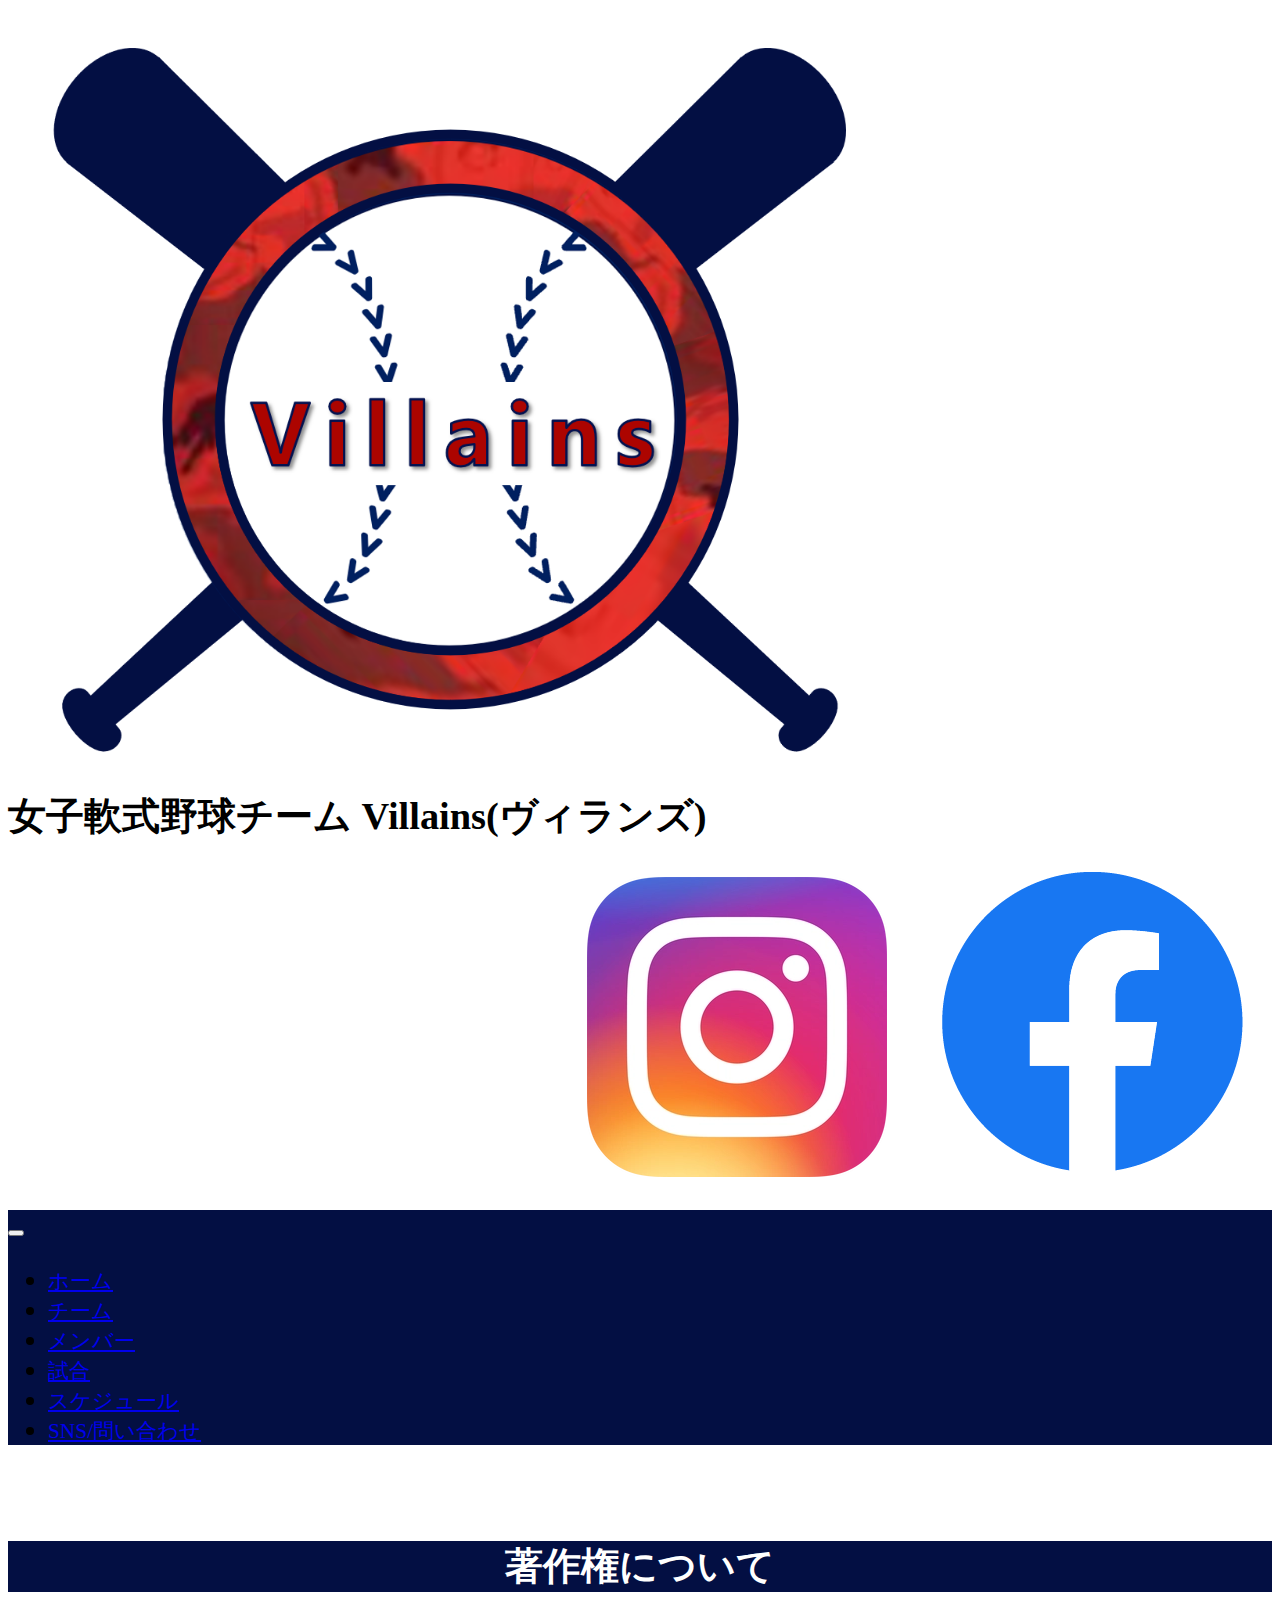
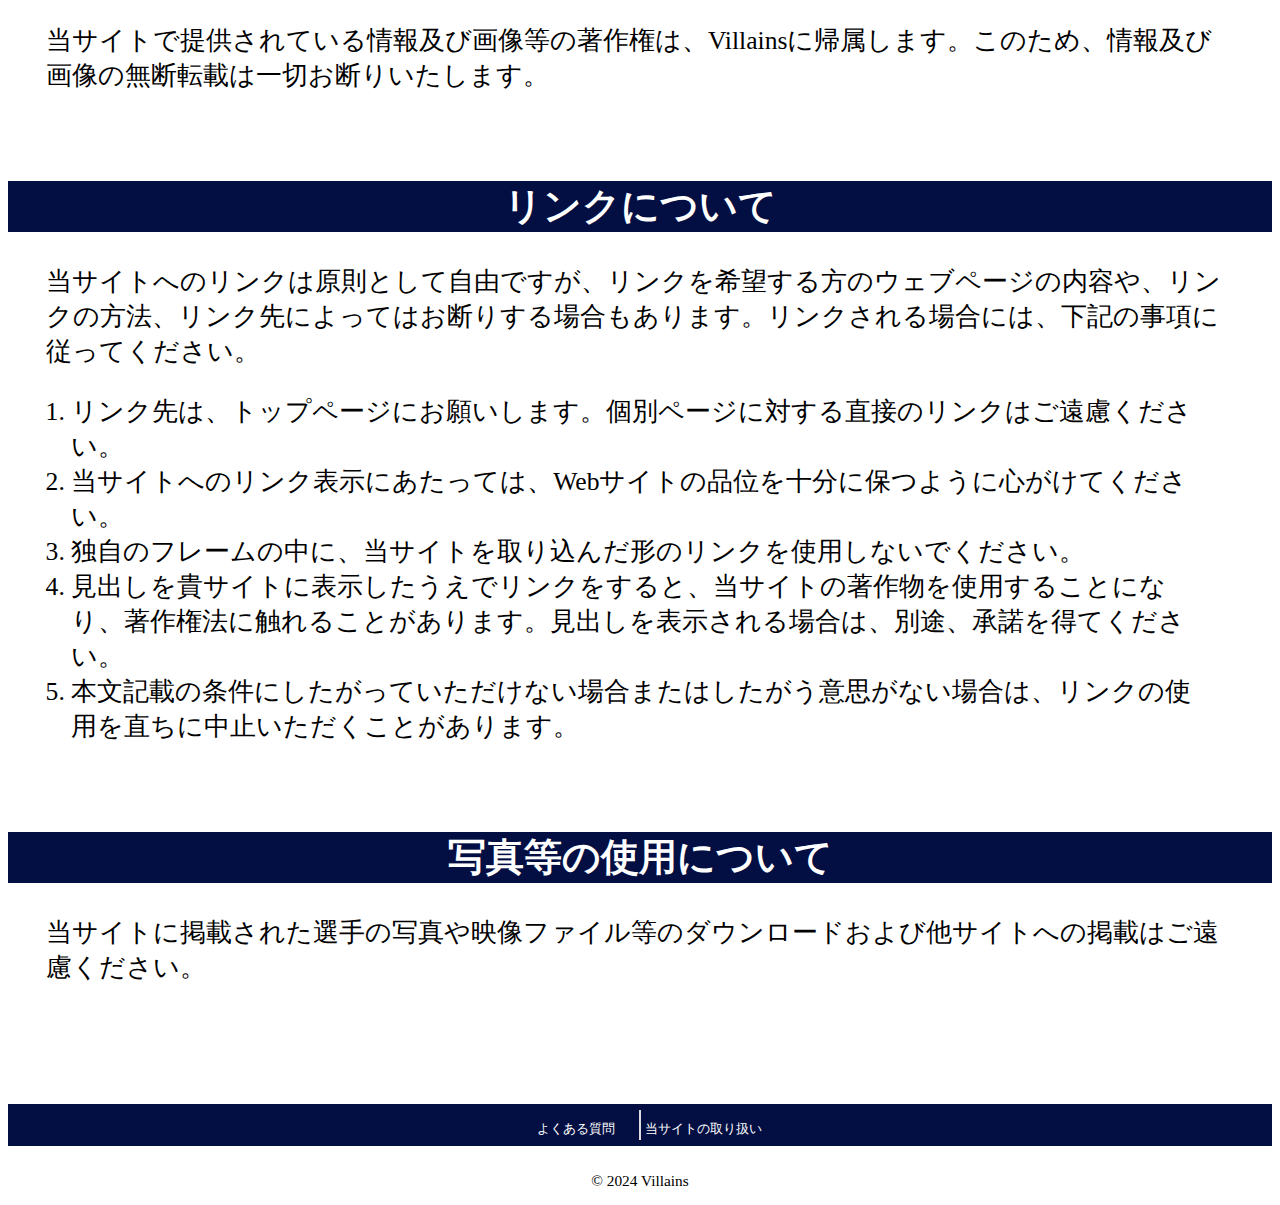
<file: attention.html>
<!DOCTYPE html>
<html lang="ja">

<head>
    <meta charset="UTF-8">
    <meta name="viewport" content="width=device-width, initial-scale=1.0">
    <title>Attention</title>
    <!-- bootstrapのcss -->
    <link href="https://cdn.jsdelivr.net/npm/bootstrap@5.0.0-beta1/dist/css/bootstrap.min.css" rel="stylesheet"
        integrity="sha384-giJF6kkoqNQ00vy+HMDP7azOuL0xtbfIcaT9wjKHr8RbDVddVHyTfAAsrekwKmP1" crossorigin="anonymous">

    <link rel="stylesheet" href="css/style.css">
    <!-- jquery -->

    <script src="https://code.jquery.com/jquery-3.6.0.min.js"
        integrity="sha256-/xUj+3OJU5yExlq6GSYGSHk7tPXikynS7ogEvDej/m4=" crossorigin="anonymous"></script>

    <!-- <script type="text/javascript" src="js/pagetop.js"></script> -->
    <script type="text/javascript" src="js/footer.js"></script>
    <script type="text/javascript" src="js/header.js"></script>

    <!-- ファビコンの追加 -->
    <link rel="icon" href="img/favicon.png">
</head>

<body>
    <script type="text/javascript">header();</script>

    <nav class="navbar navbar-expand-md navbar-dark sticky-top md-4 p-0" style="background-color: rgb(3, 15, 67);">
        <div class="container-fluid">
            <button class="navbar-toggler" type="button" data-bs-toggle="collapse"
                data-bs-target="#navbarSupportedContent" aria-controls="navbarSupportedContent" aria-expanded="false"
                aria-label="Toggle navigation">
                <span class="navbar-toggler-icon"></span>
            </button>
            <div class="collapse navbar-collapse" id="navbarSupportedContent">
                <ul class="navbar-nav me-auto mb-2 mb-lg-0">
                    <li class="nav-item">
                        <a class="nav-link" href="index.html">ホーム</a>
                    </li>
                    <li class="nav-item">
                        <a class="nav-link" href="team.html">チーム</a>
                    </li>
                    <li class="nav-item">
                        <a class="nav-link" href="member.html">メンバー</a>
                    </li>
                    <li class="nav-item">
                        <a class="nav-link" href="game.html">試合</a>
                    </li>
                    <li class="nav-item">
                        <a class="nav-link" href="schedule.html">スケジュール</a>
                    </li>
                    <li class="nav-item">
                        <a class="nav-link" href="sns.html">SNS/問い合わせ</a>
                    </li>
                </ul>
            </div>
        </div>
    </nav>

    <div class="container">
        <div class="tag">
            <h2>著作権について</h2>
        </div>
        <p>当サイトで提供されている情報及び画像等の著作権は、Villainsに帰属します。このため、情報及び画像の無断転載は一切お断りいたします。</p>
        <br>
        <div class="tag">
            <h2>リンクについて</h2>
        </div>
        <p>当サイトへのリンクは原則として自由ですが、リンクを希望する方のウェブページの内容や、リンクの方法、リンク先によってはお断りする場合もあります。リンクされる場合には、下記の事項に従ってください。</p>
        <ol>
            <li>リンク先は、トップページにお願いします。個別ページに対する直接のリンクはご遠慮ください。</li>
            <li>当サイトへのリンク表示にあたっては、Webサイトの品位を十分に保つように心がけてください。</li>
            <li>独自のフレームの中に、当サイトを取り込んだ形のリンクを使用しないでください。</li>
            <li>見出しを貴サイトに表示したうえでリンクをすると、当サイトの著作物を使用することになり、著作権法に触れることがあります。見出しを表示される場合は、別途、承諾を得てください。</li>
            <li>本文記載の条件にしたがっていただけない場合またはしたがう意思がない場合は、リンクの使用を直ちに中止いただくことがあります。</li>
        </ol>
        <br>
        <div class="tag">
            <h2>写真等の使用について</h2>
        </div>
        <p>当サイトに掲載された選手の写真や映像ファイル等のダウンロードおよび他サイトへの掲載はご遠慮ください。</p>
        <br>
    </div>

    <script type="text/javascript">footer();</script>

    <script src="https://cdn.jsdelivr.net/npm/bootstrap@5.0.0-beta1/dist/js/bootstrap.bundle.min.js"
        integrity="sha384-ygbV9kiqUc6oa4msXn9868pTtWMgiQaeYH7/t7LECLbyPA2x65Kgf80OJFdroafW"
        crossorigin="anonymous"></script>
    <!-- <script src="https://cdn.jsdelivr.net/npm/@popperjs/core@2.5.4/dist/umd/popper.min.js"
        integrity="sha384-q2kxQ16AaE6UbzuKqyBE9/u/KzioAlnx2maXQHiDX9d4/zp8Ok3f+M7DPm+Ib6IU"
        crossorigin="anonymous"></script>
    <script src="https://cdn.jsdelivr.net/npm/bootstrap@5.0.0-beta1/dist/js/bootstrap.min.js"
        integrity="sha384-pQQkAEnwaBkjpqZ8RU1fF1AKtTcHJwFl3pblpTlHXybJjHpMYo79HY3hIi4NKxyj"
        crossorigin="anonymous"></script> -->
</body>

</html>
</file>
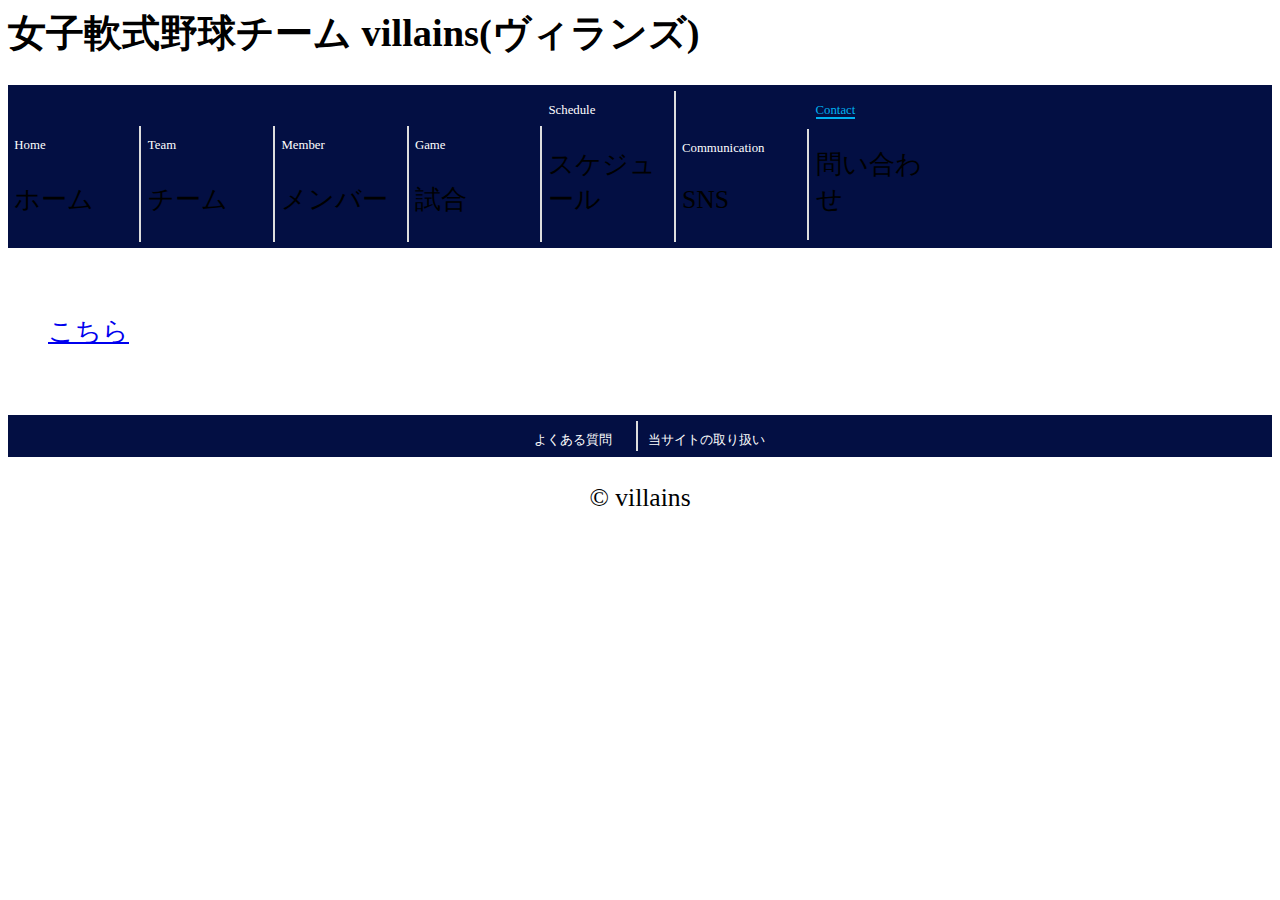
<file: contact.html>
<!DOCTYPE html>

<head>
    <meta charset="UTF-8">
    <meta name="viewport" content="width=device-width, initial-scale=1.0">
    <title>Contact</title>
    <link rel="stylesheet" href="css/style.css">
</head>

<body>
    <header>
        <h1>女子軟式野球チーム villains(ヴィランズ)</h1>
        <div class="menu">
            <ul>
                <li><a href="index.html">Home</a><br>
                    <p class="rubi">ホーム</p>
                </li>
                <li><a href="team.html">Team</a><br>
                    <p class="rubi">チーム</p>
                </li>
                <li><a href="member.html">Member</a><br>
                    <p class="rubi">メンバー</p>
                </li>
                <li><a href="game.html">Game</a><br>
                    <p class="rubi">試合</p>
                </li>
                <li><a href="schedule.html">Schedule</a><br>
                    <p class="rubi">スケジュール</p>
                </li>
                <li><a href="sns.html">Communication</a><br>
                    <p class="rubi">SNS</p>
                </li>
                <li><a class="current" href="contact.html">Contact</a><br>
                    <p class="rubi">問い合わせ</p>
                </li>
            </ul>
        </div>
    </header>
    <div class="content">
        <div class="form">
            <a href="mailto:yasuna.kubo.hrlb@gmail.com" ?subject=件名>こちら</a>
        </div>
    </div>

    <footer>
        <div class="menu">
            <ul>
                <li><a href="qa.html">よくある質問</a></li>
                <li><a href="attention.html">当サイトの取り扱い</a></li>
            </ul>
        </div>
        &copy; villains
    </footer>
</body>

</html>
</file>
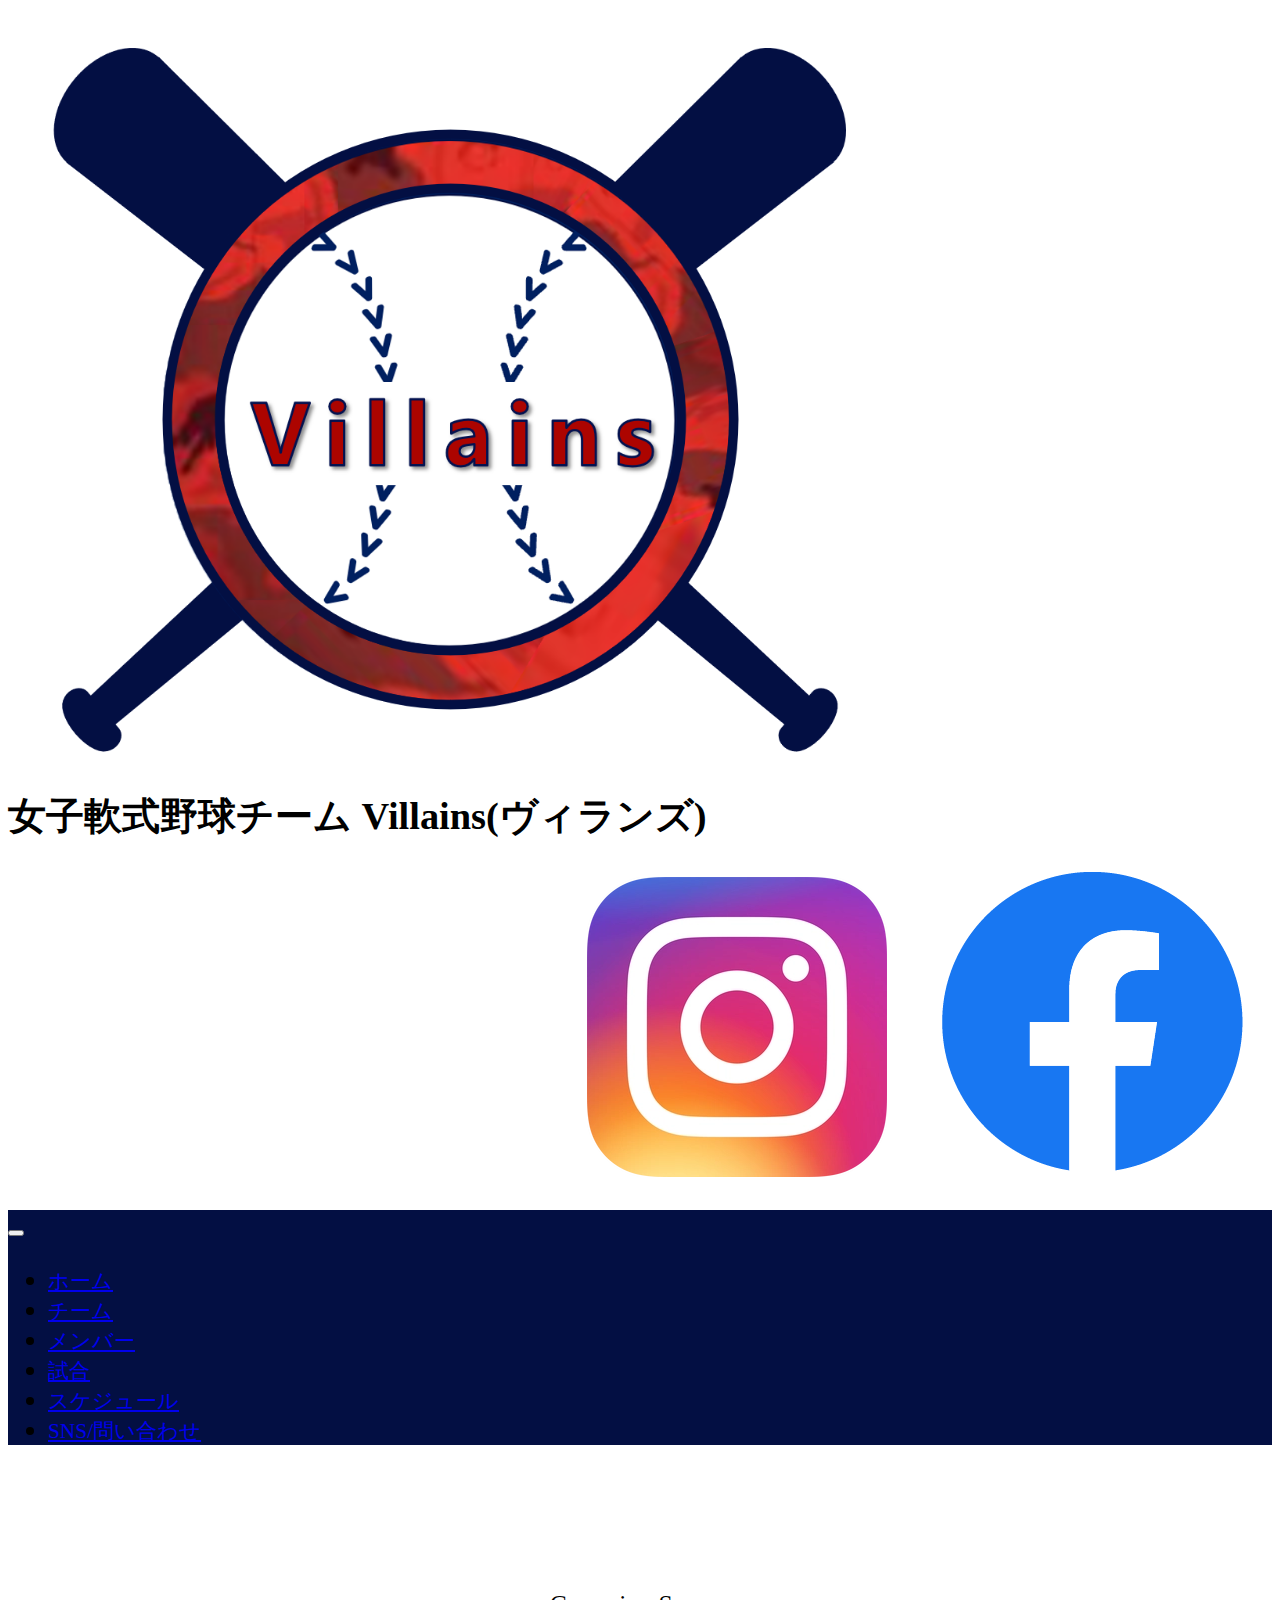
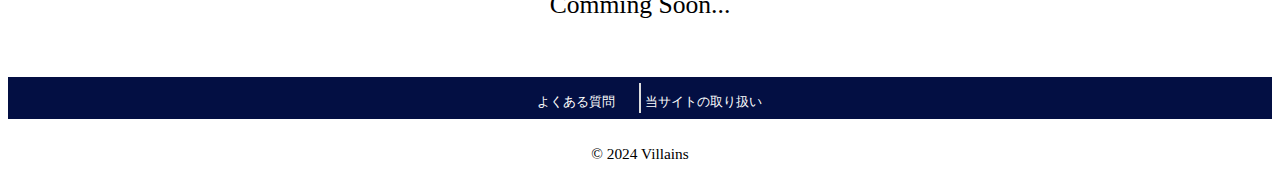
<file: qa.html>
<!DOCTYPE html>
<html lang="ja">

<head>
    <meta charset="UTF-8">
    <meta name="viewport" content="width=device-width, initial-scale=1.0">
    <title>Q&A</title>
    <!-- bootstrapのcss -->
    <link href="https://cdn.jsdelivr.net/npm/bootstrap@5.0.0-beta1/dist/css/bootstrap.min.css" rel="stylesheet"
        integrity="sha384-giJF6kkoqNQ00vy+HMDP7azOuL0xtbfIcaT9wjKHr8RbDVddVHyTfAAsrekwKmP1" crossorigin="anonymous">

    <link rel="stylesheet" href="css/style.css">
    <!-- jquery -->

    <script src="https://code.jquery.com/jquery-3.6.0.min.js"
        integrity="sha256-/xUj+3OJU5yExlq6GSYGSHk7tPXikynS7ogEvDej/m4=" crossorigin="anonymous"></script>

    <!-- <script type="text/javascript" src="js/pagetop.js"></script> -->
    <script type="text/javascript" src="js/footer.js"></script>
    <script type="text/javascript" src="js/header.js"></script>

    <!-- ファビコンの追加 -->
    <link rel="icon" href="img/favicon.png">
</head>

<body>
    <script type="text/javascript">header();</script>

    <nav class="navbar navbar-expand-md navbar-dark sticky-top md-4 p-0" style="background-color: rgb(3, 15, 67);">
        <div class="container-fluid">
            <button class="navbar-toggler" type="button" data-bs-toggle="collapse"
                data-bs-target="#navbarSupportedContent" aria-controls="navbarSupportedContent" aria-expanded="false"
                aria-label="Toggle navigation">
                <span class="navbar-toggler-icon"></span>
            </button>
            <div class="collapse navbar-collapse" id="navbarSupportedContent">
                <ul class="navbar-nav me-auto mb-2 mb-lg-0">
                    <li class="nav-item">
                        <a class="nav-link" href="index.html">ホーム</a>
                    </li>
                    <li class="nav-item">
                        <a class="nav-link" href="team.html">チーム</a>
                    </li>
                    <li class="nav-item">
                        <a class="nav-link" href="member.html">メンバー</a>
                    </li>
                    <li class="nav-item">
                        <a class="nav-link" href="game.html">試合</a>
                    </li>
                    <li class="nav-item">
                        <a class="nav-link" href="schedule.html">スケジュール</a>
                    </li>
                    <li class="nav-item">
                        <a class="nav-link" href="sns.html">SNS/問い合わせ</a>
                    </li>
                </ul>
            </div>
        </div>
    </nav>
    <div class="main">
        <div class="container" id="qa">
            <h2>よくある質問</h2>
            <p>Comming Soon...</p>
            <!--   <div class="qa_elm">
            <p>Q.xxxxxxxxxxxxxxxxxxxxxxxxx</p>
            <p>A.xxxxxxxxxxxxxxxxxxxxxxxxx</p>
        </div>
        <div class="qa_elm">
            <p>Q.xxxxxxxxxxxxxxxxxxxxxxxxx</p>
            <p>A.xxxxxxxxxxxxxxxxxxxxxxxxx</p>
        </div> -->
        </div>
    </div>


    <script type="text/javascript">footer();</script>

    <script src="https://cdn.jsdelivr.net/npm/bootstrap@5.0.0-beta1/dist/js/bootstrap.bundle.min.js"
        integrity="sha384-ygbV9kiqUc6oa4msXn9868pTtWMgiQaeYH7/t7LECLbyPA2x65Kgf80OJFdroafW"
        crossorigin="anonymous"></script>
    <!-- <script src="https://cdn.jsdelivr.net/npm/@popperjs/core@2.5.4/dist/umd/popper.min.js"
        integrity="sha384-q2kxQ16AaE6UbzuKqyBE9/u/KzioAlnx2maXQHiDX9d4/zp8Ok3f+M7DPm+Ib6IU"
        crossorigin="anonymous"></script>
    <script src="https://cdn.jsdelivr.net/npm/bootstrap@5.0.0-beta1/dist/js/bootstrap.min.js"
        integrity="sha384-pQQkAEnwaBkjpqZ8RU1fF1AKtTcHJwFl3pblpTlHXybJjHpMYo79HY3hIi4NKxyj"
        crossorigin="anonymous"></script> -->
</body>

</html>
</file>
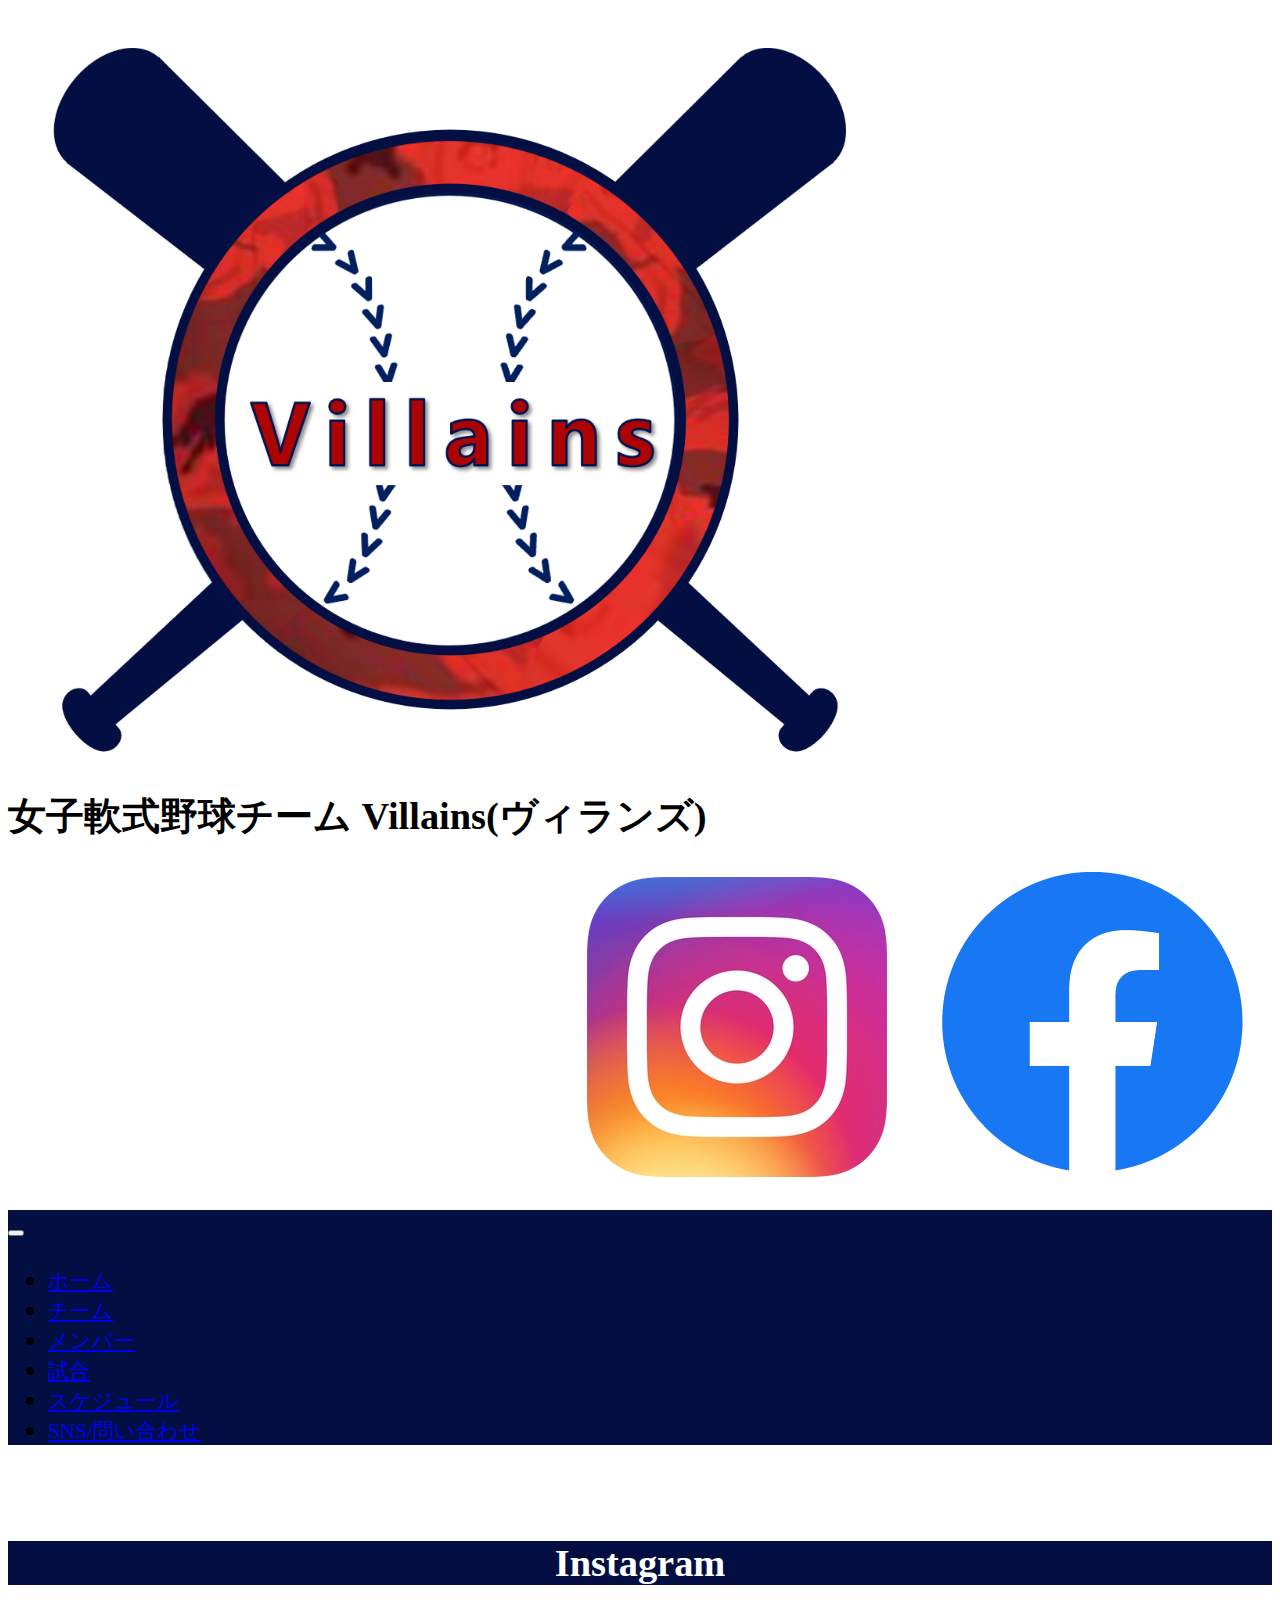
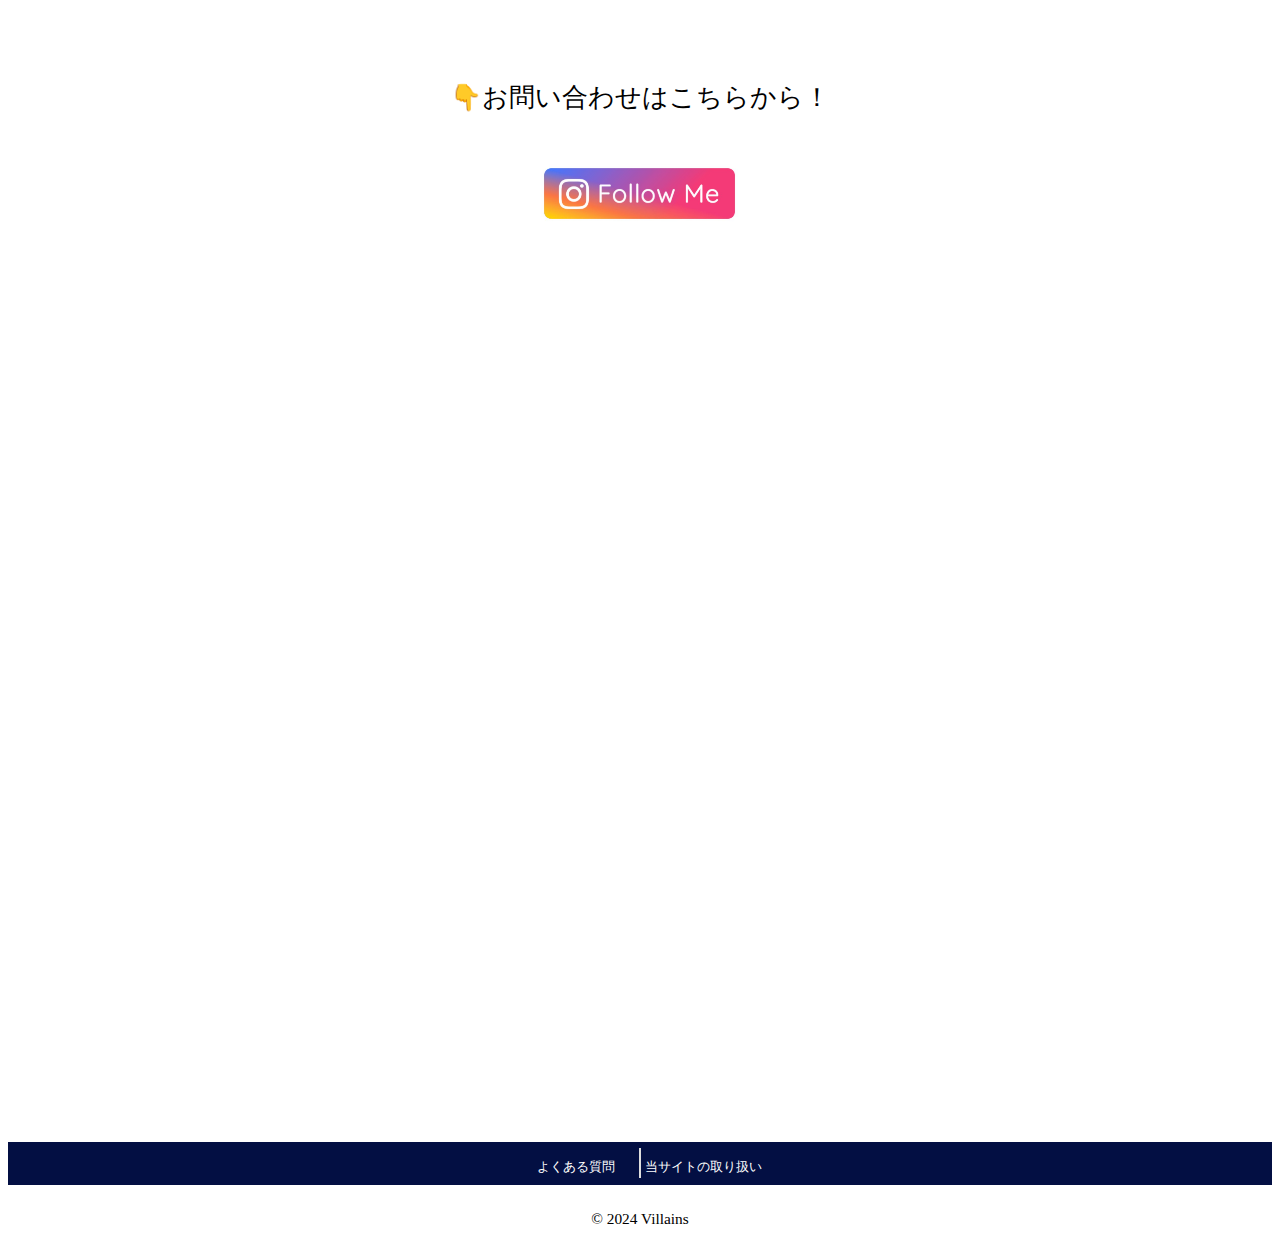
<file: sns.html>
<!DOCTYPE html>
<html lang="ja">
  <head>
    <meta charset="UTF-8" />
    <meta
      name="viewport"
      content="width=device-width, initial-scale=1, shrink-to-fit=no"
    />
    <title>SNS</title>
    <!-- bootstrapのcss -->
    <link
      href="https://cdn.jsdelivr.net/npm/bootstrap@5.0.0-beta1/dist/css/bootstrap.min.css"
      rel="stylesheet"
      integrity="sha384-giJF6kkoqNQ00vy+HMDP7azOuL0xtbfIcaT9wjKHr8RbDVddVHyTfAAsrekwKmP1"
      crossorigin="anonymous"
    />

    <link rel="stylesheet" href="css/style.css" />
    <!-- jquery -->

    <script
      src="https://code.jquery.com/jquery-3.6.0.min.js"
      integrity="sha256-/xUj+3OJU5yExlq6GSYGSHk7tPXikynS7ogEvDej/m4="
      crossorigin="anonymous"
    ></script>

    <!-- <script type="text/javascript" src="js/pagetop.js"></script> -->
    <script type="text/javascript" src="js/footer.js"></script>
    <script type="text/javascript" src="js/header.js"></script>

    <!-- ファビコンの追加 -->
    <link rel="icon" href="img/favicon.png" />
  </head>

  <body>
    <script type="text/javascript">
      header();
    </script>

    <nav
      class="navbar navbar-expand-md navbar-dark sticky-top md-4 p-0"
      style="background-color: rgb(3, 15, 67)"
    >
      <div class="container-fluid">
        <button
          class="navbar-toggler"
          type="button"
          data-bs-toggle="collapse"
          data-bs-target="#navbarSupportedContent"
          aria-controls="navbarSupportedContent"
          aria-expanded="false"
          aria-label="Toggle navigation"
        >
          <span class="navbar-toggler-icon"></span>
        </button>
        <div class="collapse navbar-collapse" id="navbarSupportedContent">
          <ul class="navbar-nav me-auto mb-2 mb-lg-0">
            <li class="nav-item">
              <a class="nav-link" href="index.html">ホーム</a>
            </li>
            <li class="nav-item">
              <a class="nav-link" href="team.html">チーム</a>
            </li>
            <li class="nav-item">
              <a class="nav-link" href="member.html">メンバー</a>
            </li>
            <li class="nav-item">
              <a class="nav-link" href="game.html">試合</a>
            </li>
            <li class="nav-item">
              <a class="nav-link" href="schedule.html">スケジュール</a>
            </li>
            <li class="nav-item">
              <a class="nav-link active" aria-current="page" href="sns.html"
                >SNS/問い合わせ</a
              >
            </li>
          </ul>
        </div>
      </div>
    </nav>

    <div class="main">
      <div class="container">
        <div class="tag">
          <h2>Instagram</h2>
        </div>
        <div id="sns">
          <p>👇お問い合わせはこちらから！</p>
          <div id="insta">
            <a
              href="https://www.instagram.com/villains_bbc/"
              target="_blank"
              rel="noopener noreferrer"
              ><img
                src="img/sns/insta-follow.jpg"
                style="width: 22%; margin-bottom: 2%"
            /></a>

            <!-- SnapWidget -->
            <iframe
              src="https://snapwidget.com/embed/945616"
              class="snapwidget-widget"
              allowtransparency="true"
              frameborder="0"
              scrolling="yes"
              style="border: none; overflow: hidden; width: 80%; height: 80%"
            ></iframe>
          </div>
        </div>
    </div>

    <script type="text/javascript">
      footer();
    </script>
    <script
      src="https://cdn.jsdelivr.net/npm/bootstrap@5.0.0-beta1/dist/js/bootstrap.bundle.min.js"
      integrity="sha384-ygbV9kiqUc6oa4msXn9868pTtWMgiQaeYH7/t7LECLbyPA2x65Kgf80OJFdroafW"
      crossorigin="anonymous"
    ></script>
    <!-- <script src="https://cdn.jsdelivr.net/npm/@popperjs/core@2.5.4/dist/umd/popper.min.js"
        integrity="sha384-q2kxQ16AaE6UbzuKqyBE9/u/KzioAlnx2maXQHiDX9d4/zp8Ok3f+M7DPm+Ib6IU"
        crossorigin="anonymous"></script> -->
    <!-- <script src="https://cdn.jsdelivr.net/npm/bootstrap@5.0.0-beta1/dist/js/bootstrap.min.js"
        integrity="sha384-pQQkAEnwaBkjpqZ8RU1fF1AKtTcHJwFl3pblpTlHXybJjHpMYo79HY3hIi4NKxyj"
        crossorigin="anonymous"></script> -->
  </body>
</html>
</file>
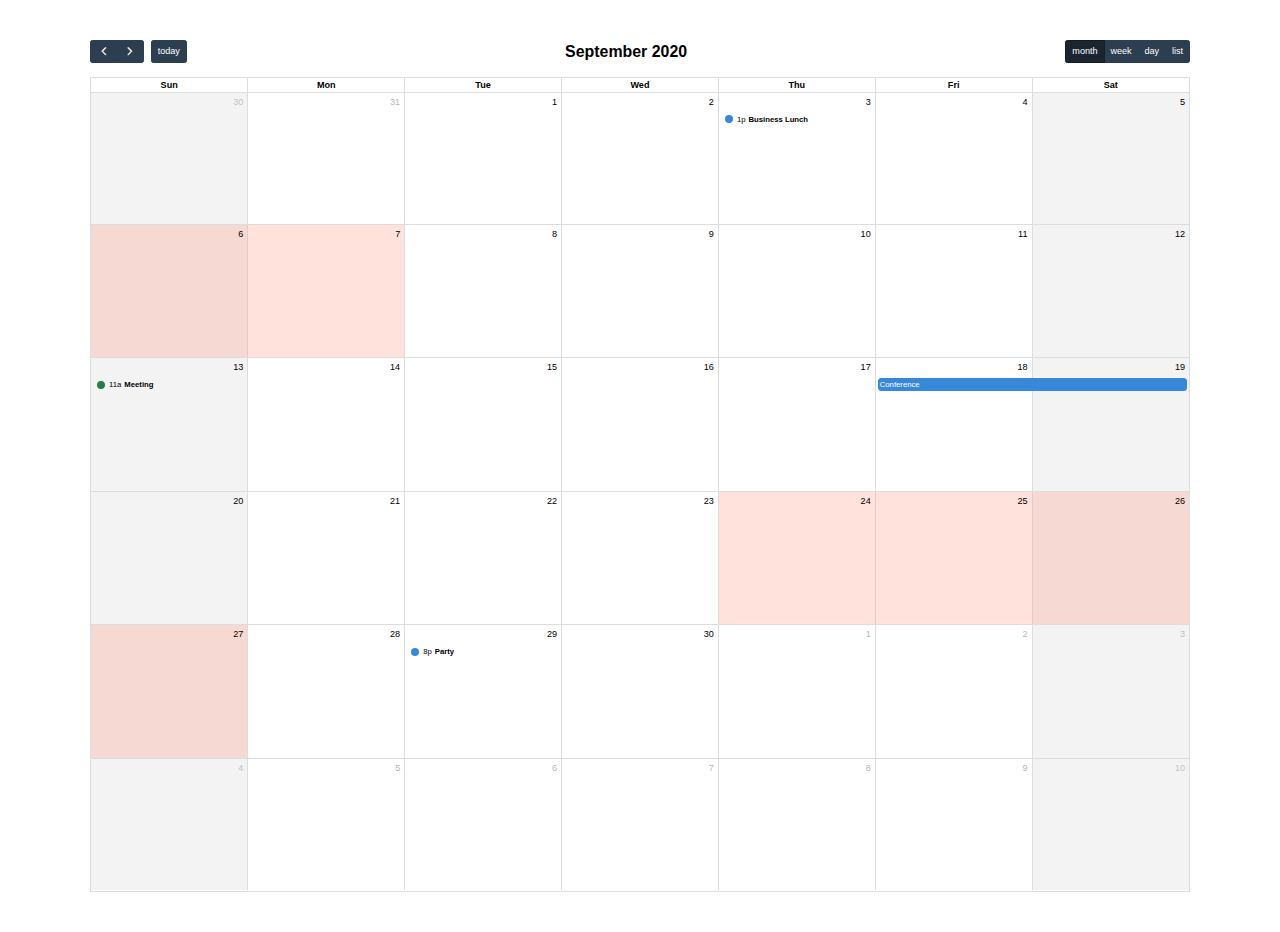
<file: fullcalendar/examples/background-events.html>
<!DOCTYPE html>
<html>
<head>
<meta charset='utf-8' />
<link href='../lib/main.css' rel='stylesheet' />
<script src='../lib/main.js'></script>
<script>

  document.addEventListener('DOMContentLoaded', function() {
    var calendarEl = document.getElementById('calendar');

    var calendar = new FullCalendar.Calendar(calendarEl, {
      headerToolbar: {
        left: 'prev,next today',
        center: 'title',
        right: 'dayGridMonth,timeGridWeek,timeGridDay,listMonth'
      },
      initialDate: '2020-09-12',
      navLinks: true, // can click day/week names to navigate views
      businessHours: true, // display business hours
      editable: true,
      selectable: true,
      events: [
        {
          title: 'Business Lunch',
          start: '2020-09-03T13:00:00',
          constraint: 'businessHours'
        },
        {
          title: 'Meeting',
          start: '2020-09-13T11:00:00',
          constraint: 'availableForMeeting', // defined below
          color: '#257e4a'
        },
        {
          title: 'Conference',
          start: '2020-09-18',
          end: '2020-09-20'
        },
        {
          title: 'Party',
          start: '2020-09-29T20:00:00'
        },

        // areas where "Meeting" must be dropped
        {
          groupId: 'availableForMeeting',
          start: '2020-09-11T10:00:00',
          end: '2020-09-11T16:00:00',
          display: 'background'
        },
        {
          groupId: 'availableForMeeting',
          start: '2020-09-13T10:00:00',
          end: '2020-09-13T16:00:00',
          display: 'background'
        },

        // red areas where no events can be dropped
        {
          start: '2020-09-24',
          end: '2020-09-28',
          overlap: false,
          display: 'background',
          color: '#ff9f89'
        },
        {
          start: '2020-09-06',
          end: '2020-09-08',
          overlap: false,
          display: 'background',
          color: '#ff9f89'
        }
      ]
    });

    calendar.render();
  });

</script>
<style>

  body {
    margin: 40px 10px;
    padding: 0;
    font-family: Arial, Helvetica Neue, Helvetica, sans-serif;
    font-size: 14px;
  }

  #calendar {
    max-width: 1100px;
    margin: 0 auto;
  }

</style>
</head>
<body>

  <div id='calendar'></div>

</body>
</html>
</file>
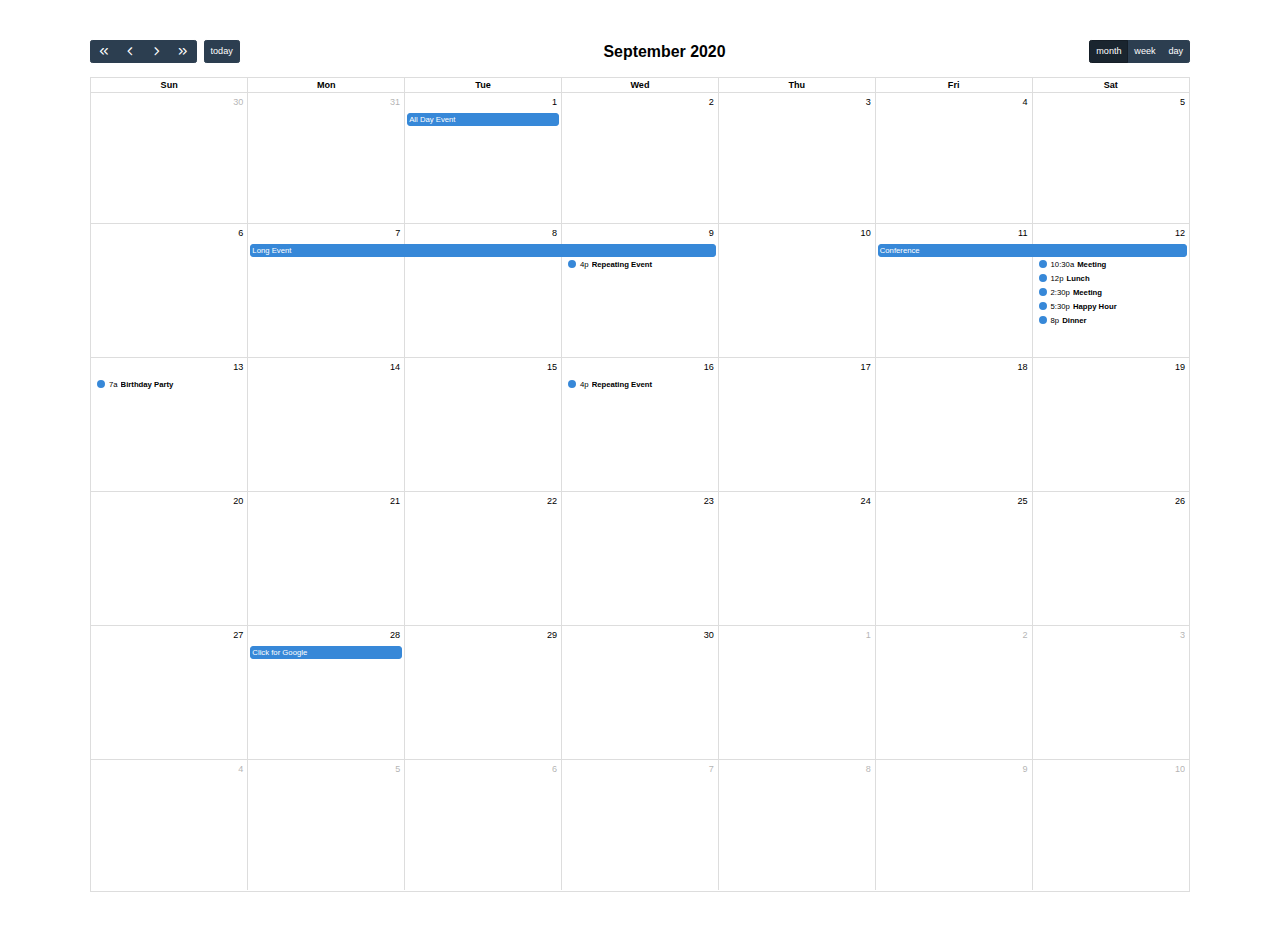
<file: fullcalendar/examples/daygrid-views.html>
<!DOCTYPE html>
<html>
<head>
<meta charset='utf-8' />
<link href='../lib/main.css' rel='stylesheet' />
<script src='../lib/main.js'></script>
<script>

  document.addEventListener('DOMContentLoaded', function() {
    var calendarEl = document.getElementById('calendar');

    var calendar = new FullCalendar.Calendar(calendarEl, {
      headerToolbar: {
        left: 'prevYear,prev,next,nextYear today',
        center: 'title',
        right: 'dayGridMonth,dayGridWeek,dayGridDay'
      },
      initialDate: '2020-09-12',
      navLinks: true, // can click day/week names to navigate views
      editable: true,
      dayMaxEvents: true, // allow "more" link when too many events
      events: [
        {
          title: 'All Day Event',
          start: '2020-09-01'
        },
        {
          title: 'Long Event',
          start: '2020-09-07',
          end: '2020-09-10'
        },
        {
          groupId: 999,
          title: 'Repeating Event',
          start: '2020-09-09T16:00:00'
        },
        {
          groupId: 999,
          title: 'Repeating Event',
          start: '2020-09-16T16:00:00'
        },
        {
          title: 'Conference',
          start: '2020-09-11',
          end: '2020-09-13'
        },
        {
          title: 'Meeting',
          start: '2020-09-12T10:30:00',
          end: '2020-09-12T12:30:00'
        },
        {
          title: 'Lunch',
          start: '2020-09-12T12:00:00'
        },
        {
          title: 'Meeting',
          start: '2020-09-12T14:30:00'
        },
        {
          title: 'Happy Hour',
          start: '2020-09-12T17:30:00'
        },
        {
          title: 'Dinner',
          start: '2020-09-12T20:00:00'
        },
        {
          title: 'Birthday Party',
          start: '2020-09-13T07:00:00'
        },
        {
          title: 'Click for Google',
          url: 'http://google.com/',
          start: '2020-09-28'
        }
      ]
    });

    calendar.render();
  });

</script>
<style>

  body {
    margin: 40px 10px;
    padding: 0;
    font-family: Arial, Helvetica Neue, Helvetica, sans-serif;
    font-size: 14px;
  }

  #calendar {
    max-width: 1100px;
    margin: 0 auto;
  }

</style>
</head>
<body>

  <div id='calendar'></div>

</body>
</html>
</file>
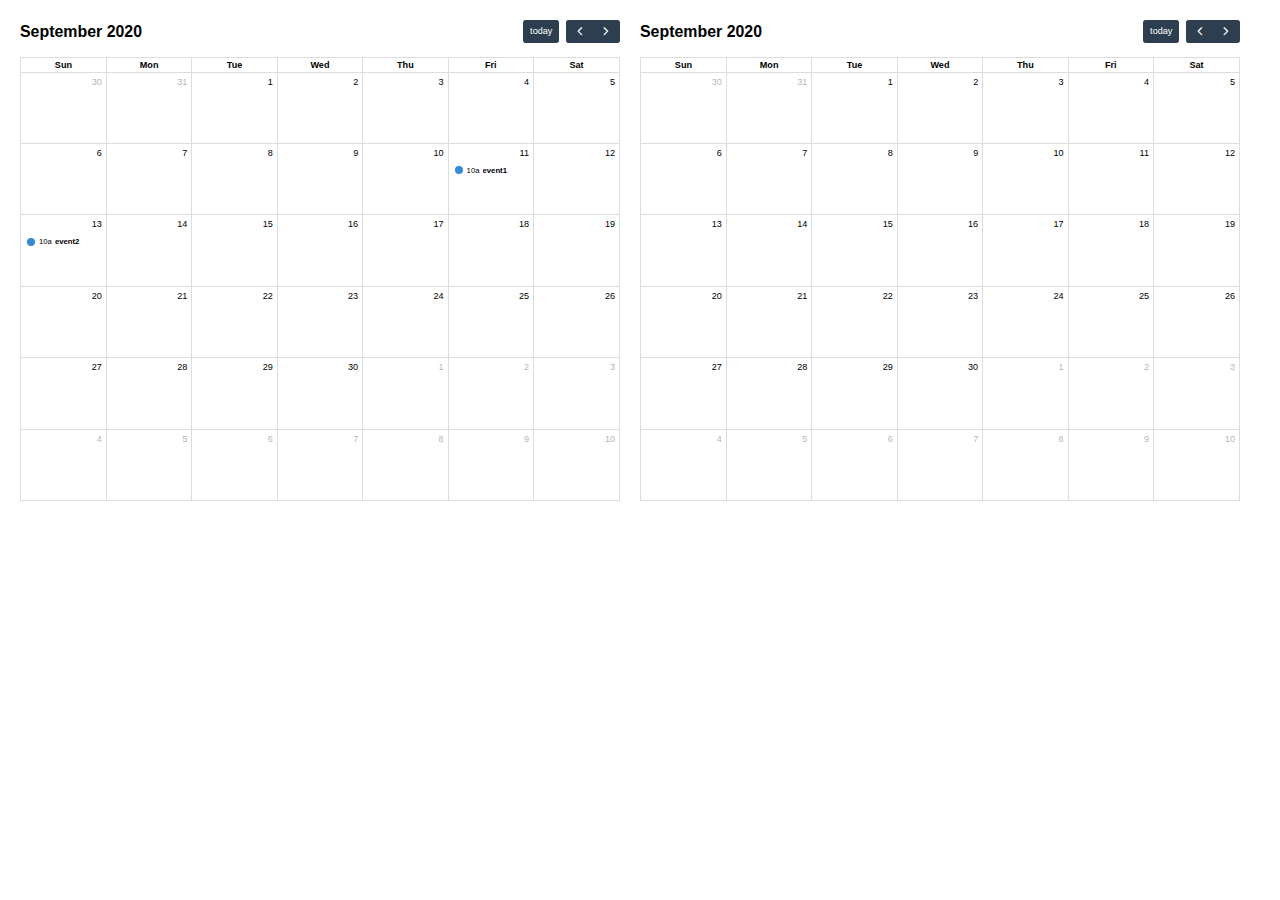
<file: fullcalendar/examples/external-dragging-2cals.html>
<!DOCTYPE html>
<html>
<head>
<meta charset='utf-8' />
<link href='../lib/main.css' rel='stylesheet' />
<script src='../lib/main.js'></script>
<script>

  document.addEventListener('DOMContentLoaded', function() {
    var srcCalendarEl = document.getElementById('source-calendar');
    var destCalendarEl = document.getElementById('destination-calendar');

    var srcCalendar = new FullCalendar.Calendar(srcCalendarEl, {
      editable: true,
      initialDate: '2020-09-12',
      events: [
        {
          title: 'event1',
          start: '2020-09-11T10:00:00',
          end: '2020-09-11T16:00:00'
        },
        {
          title: 'event2',
          start: '2020-09-13T10:00:00',
          end: '2020-09-13T16:00:00'
        }
      ],
      eventLeave: function(info) {
        console.log('event left!', info.event);
      }
    });

    var destCalendar = new FullCalendar.Calendar(destCalendarEl, {
      initialDate: '2020-09-12',
      editable: true,
      droppable: true, // will let it receive events!
      eventReceive: function(info) {
        console.log('event received!', info.event);
      }
    });

    srcCalendar.render();
    destCalendar.render();
  });

</script>
<style>

  body {
    margin: 20px 0 0 20px;
    font-size: 14px;
    font-family: Arial, Helvetica Neue, Helvetica, sans-serif;
  }

  #source-calendar,
  #destination-calendar {
    float: left;
    width: 600px;
    margin: 0 20px 20px 0;
  }

</style>
</head>
<body>

  <div id='source-calendar'></div>
  <div id='destination-calendar'></div>

</body>
</html>
</file>
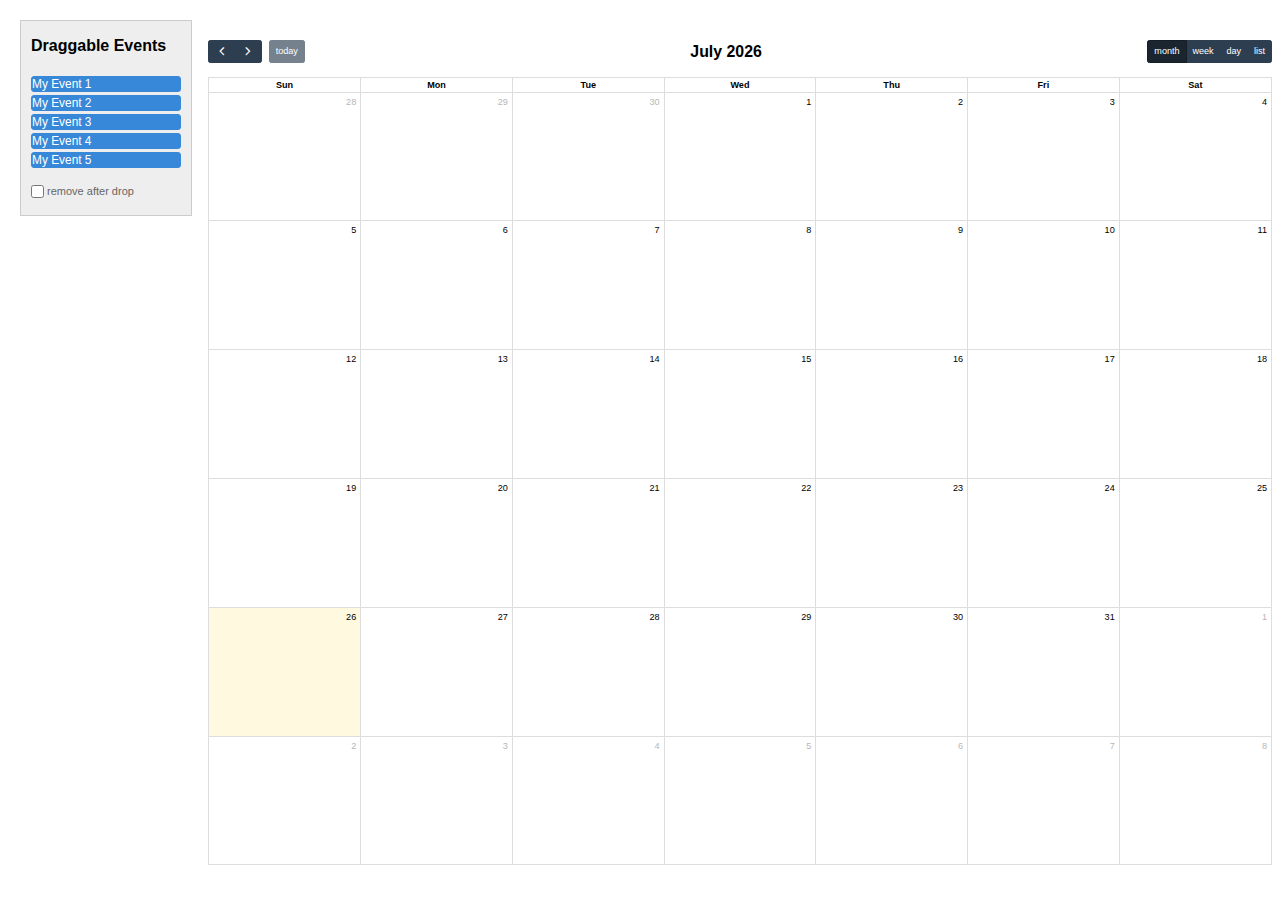
<file: fullcalendar/examples/external-dragging-builtin.html>
<!DOCTYPE html>
<html>
<head>
<meta charset='utf-8' />
<link href='../lib/main.css' rel='stylesheet' />
<script src='../lib/main.js'></script>
<script>

  document.addEventListener('DOMContentLoaded', function() {

    /* initialize the external events
    -----------------------------------------------------------------*/

    var containerEl = document.getElementById('external-events-list');
    new FullCalendar.Draggable(containerEl, {
      itemSelector: '.fc-event',
      eventData: function(eventEl) {
        return {
          title: eventEl.innerText.trim()
        }
      }
    });

    //// the individual way to do it
    // var containerEl = document.getElementById('external-events-list');
    // var eventEls = Array.prototype.slice.call(
    //   containerEl.querySelectorAll('.fc-event')
    // );
    // eventEls.forEach(function(eventEl) {
    //   new FullCalendar.Draggable(eventEl, {
    //     eventData: {
    //       title: eventEl.innerText.trim(),
    //     }
    //   });
    // });

    /* initialize the calendar
    -----------------------------------------------------------------*/

    var calendarEl = document.getElementById('calendar');
    var calendar = new FullCalendar.Calendar(calendarEl, {
      headerToolbar: {
        left: 'prev,next today',
        center: 'title',
        right: 'dayGridMonth,timeGridWeek,timeGridDay,listWeek'
      },
      editable: true,
      droppable: true, // this allows things to be dropped onto the calendar
      drop: function(arg) {
        // is the "remove after drop" checkbox checked?
        if (document.getElementById('drop-remove').checked) {
          // if so, remove the element from the "Draggable Events" list
          arg.draggedEl.parentNode.removeChild(arg.draggedEl);
        }
      }
    });
    calendar.render();

  });

</script>
<style>

  body {
    margin-top: 40px;
    font-size: 14px;
    font-family: Arial, Helvetica Neue, Helvetica, sans-serif;
  }

  #external-events {
    position: fixed;
    left: 20px;
    top: 20px;
    width: 150px;
    padding: 0 10px;
    border: 1px solid #ccc;
    background: #eee;
    text-align: left;
  }

  #external-events h4 {
    font-size: 16px;
    margin-top: 0;
    padding-top: 1em;
  }

  #external-events .fc-event {
    margin: 3px 0;
    cursor: move;
  }

  #external-events p {
    margin: 1.5em 0;
    font-size: 11px;
    color: #666;
  }

  #external-events p input {
    margin: 0;
    vertical-align: middle;
  }

  #calendar-wrap {
    margin-left: 200px;
  }

  #calendar {
    max-width: 1100px;
    margin: 0 auto;
  }

</style>
</head>
<body>
  <div id='wrap'>

    <div id='external-events'>
      <h4>Draggable Events</h4>

      <div id='external-events-list'>
        <div class='fc-event fc-h-event fc-daygrid-event fc-daygrid-block-event'>
          <div class='fc-event-main'>My Event 1</div>
        </div>
        <div class='fc-event fc-h-event fc-daygrid-event fc-daygrid-block-event'>
          <div class='fc-event-main'>My Event 2</div>
        </div>
        <div class='fc-event fc-h-event fc-daygrid-event fc-daygrid-block-event'>
          <div class='fc-event-main'>My Event 3</div>
        </div>
        <div class='fc-event fc-h-event fc-daygrid-event fc-daygrid-block-event'>
          <div class='fc-event-main'>My Event 4</div>
        </div>
        <div class='fc-event fc-h-event fc-daygrid-event fc-daygrid-block-event'>
          <div class='fc-event-main'>My Event 5</div>
        </div>
      </div>

      <p>
        <input type='checkbox' id='drop-remove' />
        <label for='drop-remove'>remove after drop</label>
      </p>
    </div>

    <div id='calendar-wrap'>
      <div id='calendar'></div>
    </div>

  </div>
</body>
</html>
</file>
<file: css/style.css>
body{
	background-color: #ffffff;
	font-size: 2.5vw;
	height: 100%;
}
.container{
	padding: 3% 0%;
}
.img-home{
	padding: 0% 1%;
}
.row {
	margin: 0 !important;
	height: 100%;
}
.col-lg{
	padding: 0;
}
.news{
	margin: 1em auto;
	padding: 0 1.5em;
	border: 1px solid #ccc;
	text-align: left;
	line-height: 1.3;
	color: #444;
	overflow: auto;
	width: 90%;
	height: 10em;
	background-color: #fcfcfc;
}
.news dl {
	padding: 0.5em 0;
	border-bottom: 1px solid #ccc;
	margin: 0;
}
.news dt {
	padding-bottom: 0;
	width: 6em;
}
@media screen and (min-width: 480px) {
	.news dt {
		clear: left;
		float: left;
	}
	.news dd {
		margin-left: 0.5em;
	}
}
#col {
	padding: 0px;
}

h1 {
	font-size: 3vw;
	margin: 0px;
}

h2 {
	color: #fff;
	text-align: center;
}

.tag {
	background-color: rgb(3, 15, 67);
}

.img-logo{
	max-width: 70%;
}
.img-logo-sns{
	text-align: right;
}
.img-logo-sns img{
	max-width: 30%;	
	padding: 2%;
}

.content{
	background-color: #fff;
	padding: 40px;
}
@media only screen and (min-width:599px) {
	body {
		font-size: 2vw;
	}
	.nav-item a{
		font-size: smaller;
	}
	
}
.menu ul{
	padding: 0.5%;
	background-color: rgb(3, 15, 67);
	}
.menu li{
	list-style: none;
	display: inline-block;
	width: 10%;
	min-width: 90px;
	}

.menu li:not(:last-child){
	border-right:2px solid #ddd;
	}
.menu a{
	text-decoration: none;
	color: #fff;
	font-size: 50%;
	}
.menu a.current{
	color: #00B0F0;
	border-bottom:2px solid #00B0F0;
	}
.menu a:hover{
	color:#F7CB4D;
	border-bottom:2px solid #F7CB4D;
	}

.main{
	text-align: center;
	height: 100%;
}
video {
	padding: 5%;
	max-width: 100%;
  }
#sns {
	padding: 3% 0%;
}
#insta {
	padding: 0% 3%;
	height: 100vh;
}
#twitter {
	padding: 0% 3%;
	height: 100vh;
}
@media only screen and (max-width:599px) {
	#insta {
		padding: 0% 3%;
		height: 50vh;
	}
	#twitter {
		padding: 0% 3%;
		height: 75vh;
	}
	.menu a{
		font-size:xx-small;
	}
	h2{
		font-size: 4vw;
	}	
}

#pageTop {
	position: fixed;
	bottom: 20px;
	right: 20px;
}

#pageTop i {
	padding-top: 6px
}
  
#pageTop a {
	display: block;
	z-index: 999;
	border-radius: 30px;
	width: 35px;
	height: 35px;
	background-color: #9fd6d281;
	color: #fff;
	font-weight: bold;
	text-decoration: none;
	text-align: center;
}
  
   
  
#pageTop a:hover {
	text-decoration: none;
	opacity: 0.7;
}


footer{
	text-align: center;
	padding: 0%;
}
footer p{
	font-size: 60%;
}


/*team css*/

.message{
	position: relative;
	padding: 1.5rem 2rem;
	border: 3px solid #d8d8d8;
	border-radius: 10px;
	background: #f9f9f9;
	margin: 5% 5%;
  }
  
.message:before {
	position: absolute;
	bottom: -14px;
	left: 1em;
	width: 0;
	height: 0;
	content: '';
	border-width: 14px 12px 0 12px;
	border-style: solid;
	border-color: #d8d8d8 transparent transparent transparent;
  }
  
.message:after {
	position: absolute;
	bottom: -10px;
	left: 1em;
	width: 0;
	height: 0;
	content: '';
	border-width: 14px 12px 0 12px;
	border-style: solid;
	border-color: #f9f9f9 transparent transparent transparent;
  }

.img-team {
	padding: 0% 1%;
	width: 75%;
}

.team-table{
	padding: 0 10%;
}

/*game css*/
.carousel-item img{
		border: solid #b8bdb8;
		margin: 1% 0%;
}

/*member*/
.align-bottom td:nth-child(1){
	width: 35%;
	padding: 0% 2% 1% 2%;
}
.align-bottom td:nth-child(2){
	width: 16%;
	padding: 1% 1% 1% 0%;
}
.align-bottom th{
	width: 14%;
}
.align-bottom td:nth-child(3){
	width: 35%;
}
.table-sm{
	font-size: 80%;
}


/*q&a*/
#qa{
	
	padding: 5px 100px;
}
.qa_elm{
	background-color: rgb(190, 188, 188);
}
.qa_elm p{
	padding: 10px 30px;
}
/*schedule*/
.fc-scrollgrid-sync-inner a {
    color: black;
    text-decoration: none;
}
#calendar {
    width: 98%;
    margin: 0 auto;
}
.fc-toolbar-chunk h2{
	color: black;
}
.fc-daygrid-event{/*幅内に収める*/
	white-space: normal!important;
	word-wrap:break-word!important;
}
.fc-daygrid .fc-event-time{
    display : none;
}
.fc-daygrid .fc-event-title{
	font-size: 1.2em;
}
.fc-list {
	font-size: 1.3em;
}

/* attention */
.container p{
	padding: 0% 3%;
}
.container ol{
	padding: 0% 5%;
}
</file>
<file: fullcalendar/lib/main.css>
/* classes attached to <body> */

.fc-not-allowed,
.fc-not-allowed .fc-event { /* override events' custom cursors */
  cursor: not-allowed;
}

.fc-unselectable {
  -webkit-user-select: none;
     -moz-user-select: none;
      -ms-user-select: none;
          user-select: none;
  -webkit-touch-callout: none;
  -webkit-tap-highlight-color: rgba(0, 0, 0, 0);
}
.fc {
  /* layout of immediate children */
  display: flex;
  flex-direction: column;

  font-size: .65em
}
.fc,
  .fc *,
  .fc *:before,
  .fc *:after {
    box-sizing: border-box;
  }
.fc table {
    border-collapse: collapse;
    border-spacing: 0;
    font-size: 1em; /* normalize cross-browser */
  }
.fc th {
    text-align: center;
  }
.fc th,
  .fc td {
    vertical-align: top;
    padding: 0;
  }
.fc a[data-navlink] {
    cursor: pointer;
  }
.fc a[data-navlink]:hover {
    text-decoration: underline;
  }
.fc-direction-ltr {
  direction: ltr;
  text-align: left;
}
.fc-direction-rtl {
  direction: rtl;
  text-align: right;
}
.fc-theme-standard td,
  .fc-theme-standard th {
    border: 1px solid #ddd;
    border: 1px solid var(--fc-border-color, #ddd);
  }
/* for FF, which doesn't expand a 100% div within a table cell. use absolute positioning */
/* inner-wrappers are responsible for being absolute */
/* TODO: best place for this? */
.fc-liquid-hack td,
  .fc-liquid-hack th {
    position: relative;
  }

@font-face {
  font-family: 'fcicons';
  src: url("[data-uri]") format('truetype');
  font-weight: normal;
  font-style: normal;
}

.fc-icon {
  /* added for fc */
  display: inline-block;
  width: 1em;
  height: 1em;
  text-align: center;
  -webkit-user-select: none;
     -moz-user-select: none;
      -ms-user-select: none;
          user-select: none;

  /* use !important to prevent issues with browser extensions that change fonts */
  font-family: 'fcicons' !important;
  speak: none;
  font-style: normal;
  font-weight: normal;
  font-variant: normal;
  text-transform: none;
  line-height: 1;

  /* Better Font Rendering =========== */
  -webkit-font-smoothing: antialiased;
  -moz-osx-font-smoothing: grayscale;
}

.fc-icon-chevron-left:before {
  content: "\e900";
}

.fc-icon-chevron-right:before {
  content: "\e901";
}

.fc-icon-chevrons-left:before {
  content: "\e902";
}

.fc-icon-chevrons-right:before {
  content: "\e903";
}

.fc-icon-minus-square:before {
  content: "\e904";
}

.fc-icon-plus-square:before {
  content: "\e905";
}

.fc-icon-x:before {
  content: "\e906";
}
/*
Lots taken from Flatly (MIT): https://bootswatch.com/4/flatly/bootstrap.css

These styles only apply when the standard-theme is activated.
When it's NOT activated, the fc-button classes won't even be in the DOM.
*/
.fc {

  /* reset */

}
.fc .fc-button {
    border-radius: 0;
    overflow: visible;
    text-transform: none;
    margin: 0;
    font-family: inherit;
    font-size: inherit;
    line-height: inherit;
  }
.fc .fc-button:focus {
    outline: 1px dotted;
    outline: 5px auto -webkit-focus-ring-color;
  }
.fc .fc-button {
    -webkit-appearance: button;
  }
.fc .fc-button:not(:disabled) {
    cursor: pointer;
  }
.fc .fc-button::-moz-focus-inner {
    padding: 0;
    border-style: none;
  }
.fc {

  /* theme */

}
.fc .fc-button {
    display: inline-block;
    font-weight: 400;
    text-align: center;
    vertical-align: middle;
    -webkit-user-select: none;
       -moz-user-select: none;
        -ms-user-select: none;
            user-select: none;
    background-color: transparent;
    border: 1px solid transparent;
    padding: 0.4em 0.65em;
    font-size: 1em;
    line-height: 1.5;
    border-radius: 0.25em;
  }
.fc .fc-button:hover {
    text-decoration: none;
  }
.fc .fc-button:focus {
    outline: 0;
    box-shadow: 0 0 0 0.2rem rgba(44, 62, 80, 0.25);
  }
.fc .fc-button:disabled {
    opacity: 0.65;
  }
.fc {

  /* "primary" coloring */

}
.fc .fc-button-primary {
    color: #fff;
    color: var(--fc-button-text-color, #fff);
    background-color: #2C3E50;
    background-color: var(--fc-button-bg-color, #2C3E50);
    border-color: #2C3E50;
    border-color: var(--fc-button-border-color, #2C3E50);
  }
.fc .fc-button-primary:hover {
    color: #fff;
    color: var(--fc-button-text-color, #fff);
    background-color: #1e2b37;
    background-color: var(--fc-button-hover-bg-color, #1e2b37);
    border-color: #1a252f;
    border-color: var(--fc-button-hover-border-color, #1a252f);
  }
.fc .fc-button-primary:disabled { /* not DRY */
    color: #fff;
    color: var(--fc-button-text-color, #fff);
    background-color: #2C3E50;
    background-color: var(--fc-button-bg-color, #2C3E50);
    border-color: #2C3E50;
    border-color: var(--fc-button-border-color, #2C3E50); /* overrides :hover */
  }
.fc .fc-button-primary:focus {
    box-shadow: 0 0 0 0.2rem rgba(76, 91, 106, 0.5);
  }
.fc .fc-button-primary:not(:disabled):active,
  .fc .fc-button-primary:not(:disabled).fc-button-active {
    color: #fff;
    color: var(--fc-button-text-color, #fff);
    background-color: #1a252f;
    background-color: var(--fc-button-active-bg-color, #1a252f);
    border-color: #151e27;
    border-color: var(--fc-button-active-border-color, #151e27);
  }
.fc .fc-button-primary:not(:disabled):active:focus,
  .fc .fc-button-primary:not(:disabled).fc-button-active:focus {
    box-shadow: 0 0 0 0.2rem rgba(76, 91, 106, 0.5);
  }
.fc {

  /* icons within buttons */

}
.fc .fc-button .fc-icon {
    vertical-align: middle;
    font-size: 1.5em; /* bump up the size (but don't make it bigger than line-height of button, which is 1.5em also) */
  }
.fc .fc-button-group {
    position: relative;
    display: inline-flex;
    vertical-align: middle;
  }
.fc .fc-button-group > .fc-button {
    position: relative;
    flex: 1 1 auto;
  }
.fc .fc-button-group > .fc-button:hover {
    z-index: 1;
  }
.fc .fc-button-group > .fc-button:focus,
  .fc .fc-button-group > .fc-button:active,
  .fc .fc-button-group > .fc-button.fc-button-active {
    z-index: 1;
  }
.fc-direction-ltr .fc-button-group > .fc-button:not(:first-child) {
    margin-left: -1px;
    border-top-left-radius: 0;
    border-bottom-left-radius: 0;
  }
.fc-direction-ltr .fc-button-group > .fc-button:not(:last-child) {
    border-top-right-radius: 0;
    border-bottom-right-radius: 0;
  }
.fc-direction-rtl .fc-button-group > .fc-button:not(:first-child) {
    margin-right: -1px;
    border-top-right-radius: 0;
    border-bottom-right-radius: 0;
  }
.fc-direction-rtl .fc-button-group > .fc-button:not(:last-child) {
    border-top-left-radius: 0;
    border-bottom-left-radius: 0;
  }
.fc .fc-toolbar {
    display: flex;
    justify-content: space-between;
    align-items: center;
  }
.fc .fc-toolbar.fc-header-toolbar {
    margin-bottom: 1.5em;
  }
.fc .fc-toolbar.fc-footer-toolbar {
    margin-top: 1.5em;
  }
.fc .fc-toolbar-title {
    font-size: 1.75em;
    margin: 0;
  }
.fc-direction-ltr .fc-toolbar > * > :not(:first-child) {
    margin-left: .75em; /* space between */
  }
.fc-direction-rtl .fc-toolbar > * > :not(:first-child) {
    margin-right: .75em; /* space between */
  }
.fc-direction-rtl .fc-toolbar-ltr { /* when the toolbar-chunk positioning system is explicitly left-to-right */
    flex-direction: row-reverse;
  }
.fc .fc-scroller {
    -webkit-overflow-scrolling: touch;
    position: relative; /* for abs-positioned elements within */
  }
.fc .fc-scroller-liquid {
    height: 100%;
  }
.fc .fc-scroller-liquid-absolute {
    position: absolute;
    top: 0;
    right: 0;
    left: 0;
    bottom: 0;
  }
.fc .fc-scroller-harness {
    position: relative;
    overflow: hidden;
    direction: ltr;
      /* hack for chrome computing the scroller's right/left wrong for rtl. undone below... */
      /* TODO: demonstrate in codepen */
  }
.fc .fc-scroller-harness-liquid {
    height: 100%;
  }
.fc-direction-rtl .fc-scroller-harness > .fc-scroller { /* undo above hack */
    direction: rtl;
  }
.fc-theme-standard .fc-scrollgrid {
    border: 1px solid #ddd;
    border: 1px solid var(--fc-border-color, #ddd); /* bootstrap does this. match */
  }
.fc .fc-scrollgrid,
    .fc .fc-scrollgrid table { /* all tables (self included) */
      width: 100%; /* because tables don't normally do this */
      table-layout: fixed;
    }
.fc .fc-scrollgrid table { /* inner tables */
      border-top-style: hidden;
      border-left-style: hidden;
      border-right-style: hidden;
    }
.fc .fc-scrollgrid {

    border-collapse: separate;
    border-right-width: 0;
    border-bottom-width: 0;

  }
.fc .fc-scrollgrid-liquid {
    height: 100%;
  }
.fc .fc-scrollgrid-section { /* a <tr> */
    height: 1px /* better than 0, for firefox */

  }
.fc .fc-scrollgrid-section > td {
      height: 1px; /* needs a height so inner div within grow. better than 0, for firefox */
    }
.fc .fc-scrollgrid-section table {
      height: 1px;
        /* for most browsers, if a height isn't set on the table, can't do liquid-height within cells */
        /* serves as a min-height. harmless */
    }
.fc .fc-scrollgrid-section-liquid > td {
      height: 100%; /* better than `auto`, for firefox */
    }
.fc .fc-scrollgrid-section > * {
    border-top-width: 0;
    border-left-width: 0;
  }
.fc .fc-scrollgrid-section-header > *,
  .fc .fc-scrollgrid-section-footer > * {
    border-bottom-width: 0;
  }
.fc .fc-scrollgrid-section-body table,
  .fc .fc-scrollgrid-section-footer table {
    border-bottom-style: hidden; /* head keeps its bottom border tho */
  }
.fc {

  /* stickiness */

}
.fc .fc-scrollgrid-section-sticky > * {
    background: #fff;
    background: var(--fc-page-bg-color, #fff);
    position: sticky;
    z-index: 3; /* TODO: var */
    /* TODO: box-shadow when sticking */
  }
.fc .fc-scrollgrid-section-header.fc-scrollgrid-section-sticky > * {
    top: 0; /* because border-sharing causes a gap at the top */
      /* TODO: give safari -1. has bug */
  }
.fc .fc-scrollgrid-section-footer.fc-scrollgrid-section-sticky > * {
    bottom: 0; /* known bug: bottom-stickiness doesn't work in safari */
  }
.fc .fc-scrollgrid-sticky-shim { /* for horizontal scrollbar */
    height: 1px; /* needs height to create scrollbars */
    margin-bottom: -1px;
  }
.fc-sticky { /* no .fc wrap because used as child of body */
  position: sticky;
}
.fc .fc-view-harness {
    flex-grow: 1; /* because this harness is WITHIN the .fc's flexbox */
    position: relative;
  }
.fc {

  /* when the harness controls the height, make the view liquid */

}
.fc .fc-view-harness-active > .fc-view {
    position: absolute;
    top: 0;
    right: 0;
    bottom: 0;
    left: 0;
  }
.fc .fc-col-header-cell-cushion {
    display: inline-block; /* x-browser for when sticky (when multi-tier header) */
    padding: 2px 4px;
  }
.fc .fc-bg-event,
  .fc .fc-non-business,
  .fc .fc-highlight {
    /* will always have a harness with position:relative/absolute, so absolutely expand */
    position: absolute;
    top: 0;
    left: 0;
    right: 0;
    bottom: 0;
  }
.fc .fc-non-business {
    background: rgba(215, 215, 215, 0.3);
    background: var(--fc-non-business-color, rgba(215, 215, 215, 0.3));
  }
.fc .fc-bg-event {
    background: rgb(143, 223, 130);
    background: var(--fc-bg-event-color, rgb(143, 223, 130));
    opacity: 0.3;
    opacity: var(--fc-bg-event-opacity, 0.3)
  }
.fc .fc-bg-event .fc-event-title {
      margin: .5em;
      font-size: .85em;
      font-size: var(--fc-small-font-size, .85em);
      font-style: italic;
    }
.fc .fc-highlight {
    background: rgba(188, 232, 241, 0.3);
    background: var(--fc-highlight-color, rgba(188, 232, 241, 0.3));
  }
.fc .fc-cell-shaded,
  .fc .fc-day-disabled {
    background: rgba(208, 208, 208, 0.3);
    background: var(--fc-neutral-bg-color, rgba(208, 208, 208, 0.3));
  }
/* link resets */
/* ---------------------------------------------------------------------------------------------------- */
a.fc-event,
a.fc-event:hover {
  text-decoration: none;
}
/* cursor */
.fc-event[href],
.fc-event.fc-event-draggable {
  cursor: pointer;
}
/* event text content */
/* ---------------------------------------------------------------------------------------------------- */
.fc-event .fc-event-main {
    position: relative;
    z-index: 2;
  }
/* dragging */
/* ---------------------------------------------------------------------------------------------------- */
.fc-event-dragging:not(.fc-event-selected) { /* MOUSE */
    opacity: 0.75;
  }
.fc-event-dragging.fc-event-selected { /* TOUCH */
    box-shadow: 0 2px 7px rgba(0, 0, 0, 0.3);
  }
/* resizing */
/* ---------------------------------------------------------------------------------------------------- */
/* (subclasses should hone positioning for touch and non-touch) */
.fc-event .fc-event-resizer {
    display: none;
    position: absolute;
    z-index: 4;
  }
.fc-event:hover, /* MOUSE */
.fc-event-selected { /* TOUCH */

}
.fc-event:hover .fc-event-resizer, .fc-event-selected .fc-event-resizer {
    display: block;
  }
.fc-event-selected .fc-event-resizer {
    border-radius: 4px;
    border-radius: calc(var(--fc-event-resizer-dot-total-width, 8px) / 2);
    border-width: 1px;
    border-width: var(--fc-event-resizer-dot-border-width, 1px);
    width: 8px;
    width: var(--fc-event-resizer-dot-total-width, 8px);
    height: 8px;
    height: var(--fc-event-resizer-dot-total-width, 8px);
    border-style: solid;
    border-color: inherit;
    background: #fff;
    background: var(--fc-page-bg-color, #fff)

    /* expand hit area */

  }
.fc-event-selected .fc-event-resizer:before {
      content: '';
      position: absolute;
      top: -20px;
      left: -20px;
      right: -20px;
      bottom: -20px;
    }
/* selecting (always TOUCH) */
/* ---------------------------------------------------------------------------------------------------- */
.fc-event-selected {
  box-shadow: 0 2px 5px rgba(0, 0, 0, 0.2)

  /* expand hit area (subclasses should expand) */

}
.fc-event-selected:before {
    content: "";
    position: absolute;
    z-index: 3;
    top: 0;
    left: 0;
    right: 0;
    bottom: 0;
  }
.fc-event-selected {

  /* dimmer effect */

}
.fc-event-selected:after {
    content: "";
    background: rgba(0, 0, 0, 0.25);
    background: var(--fc-event-selected-overlay-color, rgba(0, 0, 0, 0.25));
    position: absolute;
    z-index: 1;

    /* assume there's a border on all sides. overcome it. */
    /* sometimes there's NOT a border, in which case the dimmer will go over */
    /* an adjacent border, which looks fine. */
    top: -1px;
    left: -1px;
    right: -1px;
    bottom: -1px;
  }
/*
A HORIZONTAL event
*/
.fc-h-event { /* allowed to be top-level */
  display: block;
  border: 1px solid #3788d8;
  border: 1px solid var(--fc-event-border-color, #3788d8);
  background-color: #3788d8;
  background-color: var(--fc-event-bg-color, #3788d8)

}
.fc-h-event .fc-event-main {
    color: #fff;
    color: var(--fc-event-text-color, #fff);
  }
.fc-h-event .fc-event-main-frame {
    display: flex; /* for make fc-event-title-container expand */
  }
.fc-h-event .fc-event-time {
    max-width: 100%; /* clip overflow on this element */
    overflow: hidden;
  }
.fc-h-event .fc-event-title-container { /* serves as a container for the sticky cushion */
    flex-grow: 1;
    flex-shrink: 1;
    min-width: 0; /* important for allowing to shrink all the way */
  }
.fc-h-event .fc-event-title {
    display: inline-block; /* need this to be sticky cross-browser */
    vertical-align: top; /* for not messing up line-height */
    left: 0;  /* for sticky */
    right: 0; /* for sticky */
    max-width: 100%; /* clip overflow on this element */
    overflow: hidden;
  }
.fc-h-event.fc-event-selected:before {
    /* expand hit area */
    top: -10px;
    bottom: -10px;
  }
/* adjust border and border-radius (if there is any) for non-start/end */
.fc-direction-ltr .fc-daygrid-block-event:not(.fc-event-start),
.fc-direction-rtl .fc-daygrid-block-event:not(.fc-event-end) {
  border-top-left-radius: 0;
  border-bottom-left-radius: 0;
  border-left-width: 0;
}
.fc-direction-ltr .fc-daygrid-block-event:not(.fc-event-end),
.fc-direction-rtl .fc-daygrid-block-event:not(.fc-event-start) {
  border-top-right-radius: 0;
  border-bottom-right-radius: 0;
  border-right-width: 0;
}
/* resizers */
.fc-h-event:not(.fc-event-selected) .fc-event-resizer {
  top: 0;
  bottom: 0;
  width: 8px;
  width: var(--fc-event-resizer-thickness, 8px);
}
.fc-direction-ltr .fc-h-event:not(.fc-event-selected) .fc-event-resizer-start,
.fc-direction-rtl .fc-h-event:not(.fc-event-selected) .fc-event-resizer-end {
  cursor: w-resize;
  left: -4px;
  left: calc(var(--fc-event-resizer-thickness, 8px) / -2);
}
.fc-direction-ltr .fc-h-event:not(.fc-event-selected) .fc-event-resizer-end,
.fc-direction-rtl .fc-h-event:not(.fc-event-selected) .fc-event-resizer-start {
  cursor: e-resize;
  right: -4px;
  right: calc(var(--fc-event-resizer-thickness, 8px) / -2);
}
/* resizers for TOUCH */
.fc-h-event.fc-event-selected .fc-event-resizer {
  top: 50%;
  margin-top: -4px;
  margin-top: calc(var(--fc-event-resizer-dot-total-width, 8px) / -2);
}
.fc-direction-ltr .fc-h-event.fc-event-selected .fc-event-resizer-start,
.fc-direction-rtl .fc-h-event.fc-event-selected .fc-event-resizer-end {
  left: -4px;
  left: calc(var(--fc-event-resizer-dot-total-width, 8px) / -2);
}
.fc-direction-ltr .fc-h-event.fc-event-selected .fc-event-resizer-end,
.fc-direction-rtl .fc-h-event.fc-event-selected .fc-event-resizer-start {
  right: -4px;
  right: calc(var(--fc-event-resizer-dot-total-width, 8px) / -2);
}
.fc .fc-popover {
    position: absolute;
    z-index: 9999;
    box-shadow: 0 2px 6px rgba(0,0,0,.15);
  }
.fc .fc-popover-header {
    display: flex;
    flex-direction: row;
    justify-content: space-between;
    align-items: center;
    padding: 3px 4px;
  }
.fc .fc-popover-title {
    margin: 0 2px;
  }
.fc .fc-popover-close {
    cursor: pointer;
    opacity: 0.65;
    font-size: 1.1em;
  }
.fc-theme-standard .fc-popover {
    border: 1px solid #ddd;
    border: 1px solid var(--fc-border-color, #ddd);
    background: #fff;
    background: var(--fc-page-bg-color, #fff);
  }
.fc-theme-standard .fc-popover-header {
    background: rgba(208, 208, 208, 0.3);
    background: var(--fc-neutral-bg-color, rgba(208, 208, 208, 0.3));
  }


:root {
  --fc-daygrid-event-dot-width: 8px;
}
/* help things clear margins of inner content */
.fc-daygrid-day-frame,
.fc-daygrid-day-events,
.fc-daygrid-event-harness { /* for event top/bottom margins */
}
.fc-daygrid-day-frame:before, .fc-daygrid-day-events:before, .fc-daygrid-event-harness:before {
  content: "";
  clear: both;
  display: table; }
.fc-daygrid-day-frame:after, .fc-daygrid-day-events:after, .fc-daygrid-event-harness:after {
  content: "";
  clear: both;
  display: table; }
.fc .fc-daygrid-body { /* a <div> that wraps the table */
    position: relative;
    z-index: 1; /* container inner z-index's because <tr>s can't do it */
  }
.fc .fc-daygrid-day.fc-day-today {
      background-color: rgba(255, 220, 40, 0.15);
      background-color: var(--fc-today-bg-color, rgba(255, 220, 40, 0.15));
    }
.fc .fc-daygrid-day-frame {
    position: relative;
    min-height: 100%; /* seems to work better than `height` because sets height after rows/cells naturally do it */
  }
.fc {

  /* cell top */

}
.fc .fc-daygrid-day-top {
    display: flex;
    flex-direction: row-reverse;
  }
.fc .fc-day-other .fc-daygrid-day-top {
    opacity: 0.3;
  }
.fc {

  /* day number (within cell top) */

}
.fc .fc-daygrid-day-number {
    position: relative;
    z-index: 4;
    padding: 4px;
  }
.fc {

  /* event container */

}
.fc .fc-daygrid-day-events {
    margin-top: 1px; /* needs to be margin, not padding, so that available cell height can be computed */
  }
.fc {

  /* positioning for balanced vs natural */

}
.fc .fc-daygrid-body-balanced .fc-daygrid-day-events {
      position: absolute;
      left: 0;
      right: 0;
    }
.fc .fc-daygrid-body-unbalanced .fc-daygrid-day-events {
      position: relative; /* for containing abs positioned event harnesses */
      min-height: 2em; /* in addition to being a min-height during natural height, equalizes the heights a little bit */
    }
.fc .fc-daygrid-body-natural { /* can coexist with -unbalanced */
  }
.fc .fc-daygrid-body-natural .fc-daygrid-day-events {
      margin-bottom: 1em;
    }
.fc {

  /* event harness */

}
.fc .fc-daygrid-event-harness {
    position: relative;
  }
.fc .fc-daygrid-event-harness-abs {
    position: absolute;
    top: 0; /* fallback coords for when cannot yet be computed */
    left: 0; /* */
    right: 0; /* */
  }
.fc .fc-daygrid-bg-harness {
    position: absolute;
    top: 0;
    bottom: 0;
  }
.fc {

  /* bg content */

}
.fc .fc-daygrid-day-bg .fc-non-business { z-index: 1 }
.fc .fc-daygrid-day-bg .fc-bg-event { z-index: 2 }
.fc .fc-daygrid-day-bg .fc-highlight { z-index: 3 }
.fc {

  /* events */

}
.fc .fc-daygrid-event {
    z-index: 6;
    margin-top: 1px;
  }
.fc .fc-daygrid-event.fc-event-mirror {
    z-index: 7;
  }
.fc {

  /* cell bottom (within day-events) */

}
.fc .fc-daygrid-day-bottom {
    font-size: .85em;
    padding: 2px 3px 0
  }
.fc .fc-daygrid-day-bottom:before {
  content: "";
  clear: both;
  display: table; }
.fc .fc-daygrid-more-link {
    position: relative;
    z-index: 4;
    cursor: pointer;
  }
.fc {

  /* week number (within frame) */

}
.fc .fc-daygrid-week-number {
    position: absolute;
    z-index: 5;
    top: 0;
    padding: 2px;
    min-width: 1.5em;
    text-align: center;
    background-color: rgba(208, 208, 208, 0.3);
    background-color: var(--fc-neutral-bg-color, rgba(208, 208, 208, 0.3));
    color: #808080;
    color: var(--fc-neutral-text-color, #808080);
  }
.fc {

  /* popover */

}
.fc .fc-more-popover .fc-popover-body {
    min-width: 220px;
    padding: 10px;
  }
.fc-direction-ltr .fc-daygrid-event.fc-event-start,
.fc-direction-rtl .fc-daygrid-event.fc-event-end {
  margin-left: 2px;
}
.fc-direction-ltr .fc-daygrid-event.fc-event-end,
.fc-direction-rtl .fc-daygrid-event.fc-event-start {
  margin-right: 2px;
}
.fc-direction-ltr .fc-daygrid-week-number {
    left: 0;
    border-radius: 0 0 3px 0;
  }
.fc-direction-rtl .fc-daygrid-week-number {
    right: 0;
    border-radius: 0 0 0 3px;
  }
.fc-liquid-hack .fc-daygrid-day-frame {
    position: static; /* will cause inner absolute stuff to expand to <td> */
  }
.fc-daygrid-event { /* make root-level, because will be dragged-and-dropped outside of a component root */
  position: relative; /* for z-indexes assigned later */
  white-space: nowrap;
  border-radius: 3px; /* dot event needs this to when selected */
  font-size: .85em;
  font-size: var(--fc-small-font-size, .85em);
}
/* --- the rectangle ("block") style of event --- */
.fc-daygrid-block-event .fc-event-time {
    font-weight: bold;
  }
.fc-daygrid-block-event .fc-event-time,
  .fc-daygrid-block-event .fc-event-title {
    padding: 1px;
  }
/* --- the dot style of event --- */
.fc-daygrid-dot-event {
  display: flex;
  align-items: center;
  padding: 2px 0

}
.fc-daygrid-dot-event .fc-event-title {
    flex-grow: 1;
    flex-shrink: 1;
    min-width: 0; /* important for allowing to shrink all the way */
    overflow: hidden;
    font-weight: bold;
  }
.fc-daygrid-dot-event:hover,
  .fc-daygrid-dot-event.fc-event-mirror {
    background: rgba(0, 0, 0, 0.1);
  }
.fc-daygrid-dot-event.fc-event-selected:before {
    /* expand hit area */
    top: -10px;
    bottom: -10px;
  }
.fc-daygrid-event-dot { /* the actual dot */
  margin: 0 4px;
  box-sizing: content-box;
  width: 0;
  height: 0;
  border: 4px solid #3788d8;
  border: calc(var(--fc-daygrid-event-dot-width, 8px) / 2) solid var(--fc-event-border-color, #3788d8);
  border-radius: 4px;
  border-radius: calc(var(--fc-daygrid-event-dot-width, 8px) / 2);
}
/* --- spacing between time and title --- */
.fc-direction-ltr .fc-daygrid-event .fc-event-time {
    margin-right: 3px;
  }
.fc-direction-rtl .fc-daygrid-event .fc-event-time {
    margin-left: 3px;
  }


/*
A VERTICAL event
*/

.fc-v-event { /* allowed to be top-level */
  display: block;
  border: 1px solid #3788d8;
  border: 1px solid var(--fc-event-border-color, #3788d8);
  background-color: #3788d8;
  background-color: var(--fc-event-bg-color, #3788d8)

}

.fc-v-event .fc-event-main {
    color: #fff;
    color: var(--fc-event-text-color, #fff);
    height: 100%;
  }

.fc-v-event .fc-event-main-frame {
    height: 100%;
    display: flex;
    flex-direction: column;
  }

.fc-v-event .fc-event-time {
    flex-grow: 0;
    flex-shrink: 0;
    max-height: 100%;
    overflow: hidden;
  }

.fc-v-event .fc-event-title-container { /* a container for the sticky cushion */
    flex-grow: 1;
    flex-shrink: 1;
    min-height: 0; /* important for allowing to shrink all the way */
  }

.fc-v-event .fc-event-title { /* will have fc-sticky on it */
    top: 0;
    bottom: 0;
    max-height: 100%; /* clip overflow */
    overflow: hidden;
  }

.fc-v-event:not(.fc-event-start) {
    border-top-width: 0;
    border-top-left-radius: 0;
    border-top-right-radius: 0;
  }

.fc-v-event:not(.fc-event-end) {
    border-bottom-width: 0;
    border-bottom-left-radius: 0;
    border-bottom-right-radius: 0;
  }

.fc-v-event.fc-event-selected:before {
    /* expand hit area */
    left: -10px;
    right: -10px;
  }

.fc-v-event {

  /* resizer (mouse AND touch) */

}

.fc-v-event .fc-event-resizer-start {
    cursor: n-resize;
  }

.fc-v-event .fc-event-resizer-end {
    cursor: s-resize;
  }

.fc-v-event {

  /* resizer for MOUSE */

}

.fc-v-event:not(.fc-event-selected) .fc-event-resizer {
      height: 8px;
      height: var(--fc-event-resizer-thickness, 8px);
      left: 0;
      right: 0;
    }

.fc-v-event:not(.fc-event-selected) .fc-event-resizer-start {
      top: -4px;
      top: calc(var(--fc-event-resizer-thickness, 8px) / -2);
    }

.fc-v-event:not(.fc-event-selected) .fc-event-resizer-end {
      bottom: -4px;
      bottom: calc(var(--fc-event-resizer-thickness, 8px) / -2);
    }

.fc-v-event {

  /* resizer for TOUCH (when event is "selected") */

}

.fc-v-event.fc-event-selected .fc-event-resizer {
      left: 50%;
      margin-left: -4px;
      margin-left: calc(var(--fc-event-resizer-dot-total-width, 8px) / -2);
    }

.fc-v-event.fc-event-selected .fc-event-resizer-start {
      top: -4px;
      top: calc(var(--fc-event-resizer-dot-total-width, 8px) / -2);
    }

.fc-v-event.fc-event-selected .fc-event-resizer-end {
      bottom: -4px;
      bottom: calc(var(--fc-event-resizer-dot-total-width, 8px) / -2);
    }
.fc .fc-timegrid .fc-daygrid-body { /* the all-day daygrid within the timegrid view */
    z-index: 2; /* put above the timegrid-body so that more-popover is above everything. TODO: better solution */
  }
.fc .fc-timegrid-divider {
    padding: 0 0 2px; /* browsers get confused when you set height. use padding instead */
  }
.fc .fc-timegrid-body {
    position: relative;
    z-index: 1; /* scope the z-indexes of slots and cols */
    min-height: 100%; /* fill height always, even when slat table doesn't grow */
  }
.fc .fc-timegrid-axis-chunk { /* for advanced ScrollGrid */
    position: relative /* offset parent for now-indicator-container */

  }
.fc .fc-timegrid-axis-chunk > table {
      position: relative;
      z-index: 1; /* above the now-indicator-container */
    }
.fc .fc-timegrid-slots {
    position: relative;
    z-index: 1;
  }
.fc .fc-timegrid-slot { /* a <td> */
    height: 1.5em;
    border-bottom: 0 /* each cell owns its top border */
  }
.fc .fc-timegrid-slot:empty:before {
      content: '\00a0'; /* make sure there's at least an empty space to create height for height syncing */
    }
.fc .fc-timegrid-slot-minor {
    border-top-style: dotted;
  }
.fc .fc-timegrid-slot-label-cushion {
    display: inline-block;
    white-space: nowrap;
  }
.fc .fc-timegrid-slot-label {
    vertical-align: middle; /* vertical align the slots */
  }
.fc {


  /* slots AND axis cells (top-left corner of view including the "all-day" text) */

}
.fc .fc-timegrid-axis-cushion,
  .fc .fc-timegrid-slot-label-cushion {
    padding: 0 4px;
  }
.fc {


  /* axis cells (top-left corner of view including the "all-day" text) */
  /* vertical align is more complicated, uses flexbox */

}
.fc .fc-timegrid-axis-frame-liquid {
    height: 100%; /* will need liquid-hack in FF */
  }
.fc .fc-timegrid-axis-frame {
    overflow: hidden;
    display: flex;
    align-items: center; /* vertical align */
    justify-content: flex-end; /* horizontal align. matches text-align below */
  }
.fc .fc-timegrid-axis-cushion {
    max-width: 60px; /* limits the width of the "all-day" text */
    flex-shrink: 0; /* allows text to expand how it normally would, regardless of constrained width */
  }
.fc-direction-ltr .fc-timegrid-slot-label-frame {
    text-align: right;
  }
.fc-direction-rtl .fc-timegrid-slot-label-frame {
    text-align: left;
  }
.fc-liquid-hack .fc-timegrid-axis-frame-liquid {
  height: auto;
  position: absolute;
  top: 0;
  right: 0;
  bottom: 0;
  left: 0;
  }
.fc .fc-timegrid-col.fc-day-today {
      background-color: rgba(255, 220, 40, 0.15);
      background-color: var(--fc-today-bg-color, rgba(255, 220, 40, 0.15));
    }
.fc .fc-timegrid-col-frame {
    min-height: 100%; /* liquid-hack is below */
    position: relative;
  }
.fc-liquid-hack .fc-timegrid-col-frame {
  height: auto;
  position: absolute;
  top: 0;
  right: 0;
  bottom: 0;
  left: 0;
  }
.fc-media-screen .fc-timegrid-cols {
    position: absolute; /* no z-index. children will decide and go above slots */
    top: 0;
    left: 0;
    right: 0;
    bottom: 0
  }
.fc-media-screen .fc-timegrid-cols > table {
      height: 100%;
    }
.fc-media-screen .fc-timegrid-col-bg,
  .fc-media-screen .fc-timegrid-col-events,
  .fc-media-screen .fc-timegrid-now-indicator-container {
    position: absolute;
    top: 0;
    left: 0;
    right: 0;
  }
.fc {

  /* bg */

}
.fc .fc-timegrid-col-bg {
    z-index: 2; /* TODO: kill */
  }
.fc .fc-timegrid-col-bg .fc-non-business { z-index: 1 }
.fc .fc-timegrid-col-bg .fc-bg-event { z-index: 2 }
.fc .fc-timegrid-col-bg .fc-highlight { z-index: 3 }
.fc .fc-timegrid-bg-harness {
    position: absolute; /* top/bottom will be set by JS */
    left: 0;
    right: 0;
  }
.fc {

  /* fg events */
  /* (the mirror segs are put into a separate container with same classname, */
  /* and they must be after the normal seg container to appear at a higher z-index) */

}
.fc .fc-timegrid-col-events {
    z-index: 3;
    /* child event segs have z-indexes that are scoped within this div */
  }
.fc {

  /* now indicator */

}
.fc .fc-timegrid-now-indicator-container {
    bottom: 0;
    overflow: hidden; /* don't let overflow of lines/arrows cause unnecessary scrolling */
    /* z-index is set on the individual elements */
  }
.fc-direction-ltr .fc-timegrid-col-events {
    margin: 0 2.5% 0 2px;
  }
.fc-direction-rtl .fc-timegrid-col-events {
    margin: 0 2px 0 2.5%;
  }
.fc-timegrid-event-harness {
  position: absolute /* top/left/right/bottom will all be set by JS */
}
.fc-timegrid-event-harness > .fc-timegrid-event {
    position: absolute; /* absolute WITHIN the harness */
    top: 0; /* for when not yet positioned */
    bottom: 0; /* " */
    left: 0;
    right: 0;
  }
.fc-timegrid-event-harness-inset .fc-timegrid-event,
.fc-timegrid-event.fc-event-mirror,
.fc-timegrid-more-link {
  box-shadow: 0px 0px 0px 1px #fff;
  box-shadow: 0px 0px 0px 1px var(--fc-page-bg-color, #fff);
}
.fc-timegrid-event,
.fc-timegrid-more-link { /* events need to be root */
  font-size: .85em;
  font-size: var(--fc-small-font-size, .85em);
  border-radius: 3px;
}
.fc-timegrid-event { /* events need to be root */
  margin-bottom: 1px /* give some space from bottom */
}
.fc-timegrid-event .fc-event-main {
    padding: 1px 1px 0;
  }
.fc-timegrid-event .fc-event-time {
    white-space: nowrap;
    font-size: .85em;
    font-size: var(--fc-small-font-size, .85em);
    margin-bottom: 1px;
  }
.fc-timegrid-event-short .fc-event-main-frame {
    flex-direction: row;
    overflow: hidden;
  }
.fc-timegrid-event-short .fc-event-time:after {
    content: '\00a0-\00a0'; /* dash surrounded by non-breaking spaces */
  }
.fc-timegrid-event-short .fc-event-title {
    font-size: .85em;
    font-size: var(--fc-small-font-size, .85em)
  }
.fc-timegrid-more-link { /* does NOT inherit from fc-timegrid-event */
  position: absolute;
  z-index: 9999; /* hack */
  color: inherit;
  color: var(--fc-more-link-text-color, inherit);
  background: #d0d0d0;
  background: var(--fc-more-link-bg-color, #d0d0d0);
  cursor: pointer;
  margin-bottom: 1px; /* match space below fc-timegrid-event */
}
.fc-timegrid-more-link-inner { /* has fc-sticky */
  padding: 3px 2px;
  top: 0;
}
.fc-direction-ltr .fc-timegrid-more-link {
    right: 0;
  }
.fc-direction-rtl .fc-timegrid-more-link {
    left: 0;
  }
.fc {

  /* line */

}
.fc .fc-timegrid-now-indicator-line {
    position: absolute;
    z-index: 4;
    left: 0;
    right: 0;
    border-style: solid;
    border-color: red;
    border-color: var(--fc-now-indicator-color, red);
    border-width: 1px 0 0;
  }
.fc {

  /* arrow */

}
.fc .fc-timegrid-now-indicator-arrow {
    position: absolute;
    z-index: 4;
    margin-top: -5px; /* vertically center on top coordinate */
    border-style: solid;
    border-color: red;
    border-color: var(--fc-now-indicator-color, red);
  }
.fc-direction-ltr .fc-timegrid-now-indicator-arrow {
    left: 0;

    /* triangle pointing right. TODO: mixin */
    border-width: 5px 0 5px 6px;
    border-top-color: transparent;
    border-bottom-color: transparent;
  }
.fc-direction-rtl .fc-timegrid-now-indicator-arrow {
    right: 0;

    /* triangle pointing left. TODO: mixin */
    border-width: 5px 6px 5px 0;
    border-top-color: transparent;
    border-bottom-color: transparent;
  }


:root {
  --fc-list-event-dot-width: 10px;
  --fc-list-event-hover-bg-color: #f5f5f5;
}
.fc-theme-standard .fc-list {
    border: 1px solid #ddd;
    border: 1px solid var(--fc-border-color, #ddd);
  }
.fc {

  /* message when no events */

}
.fc .fc-list-empty {
    background-color: rgba(208, 208, 208, 0.3);
    background-color: var(--fc-neutral-bg-color, rgba(208, 208, 208, 0.3));
    height: 100%;
    display: flex;
    justify-content: center;
    align-items: center; /* vertically aligns fc-list-empty-inner */
  }
.fc .fc-list-empty-cushion {
    margin: 5em 0;
  }
.fc {

  /* table within the scroller */
  /* ---------------------------------------------------------------------------------------------------- */

}
.fc .fc-list-table {
    width: 100%;
    border-style: hidden; /* kill outer border on theme */
  }
.fc .fc-list-table tr > * {
    border-left: 0;
    border-right: 0;
  }
.fc .fc-list-sticky .fc-list-day > * { /* the cells */
      position: sticky;
      top: 0;
      background: #fff;
      background: var(--fc-page-bg-color, #fff); /* for when headers are styled to be transparent and sticky */
    }
.fc .fc-list-table th {
    padding: 0; /* uses an inner-wrapper instead... */
  }
.fc .fc-list-table td,
  .fc .fc-list-day-cushion {
    padding: 8px 14px;
  }
.fc {


  /* date heading rows */
  /* ---------------------------------------------------------------------------------------------------- */

}
.fc .fc-list-day-cushion:after {
  content: "";
  clear: both;
  display: table; /* clear floating */
    }
.fc-theme-standard .fc-list-day-cushion {
    background-color: rgba(208, 208, 208, 0.3);
    background-color: var(--fc-neutral-bg-color, rgba(208, 208, 208, 0.3));
  }
.fc-direction-ltr .fc-list-day-text,
.fc-direction-rtl .fc-list-day-side-text {
  float: left;
}
.fc-direction-ltr .fc-list-day-side-text,
.fc-direction-rtl .fc-list-day-text {
  float: right;
}
/* make the dot closer to the event title */
.fc-direction-ltr .fc-list-table .fc-list-event-graphic { padding-right: 0 }
.fc-direction-rtl .fc-list-table .fc-list-event-graphic { padding-left: 0 }
.fc .fc-list-event.fc-event-forced-url {
    cursor: pointer; /* whole row will seem clickable */
  }
.fc .fc-list-event:hover td {
    background-color: #f5f5f5;
    background-color: var(--fc-list-event-hover-bg-color, #f5f5f5);
  }
.fc {

  /* shrink certain cols */

}
.fc .fc-list-event-graphic,
  .fc .fc-list-event-time {
    white-space: nowrap;
    width: 1px;
  }
.fc .fc-list-event-dot {
    display: inline-block;
    box-sizing: content-box;
    width: 0;
    height: 0;
    border: 5px solid #3788d8;
    border: calc(var(--fc-list-event-dot-width, 10px) / 2) solid var(--fc-event-border-color, #3788d8);
    border-radius: 5px;
    border-radius: calc(var(--fc-list-event-dot-width, 10px) / 2);
  }
.fc {

  /* reset <a> styling */

}
.fc .fc-list-event-title a {
    color: inherit;
    text-decoration: none;
  }
.fc {

  /* underline link when hovering over any part of row */

}
.fc .fc-list-event.fc-event-forced-url:hover a {
    text-decoration: underline;
  }



  .fc-theme-bootstrap a:not([href]) {
    color: inherit; /* natural color for navlinks */
  }
</file>
